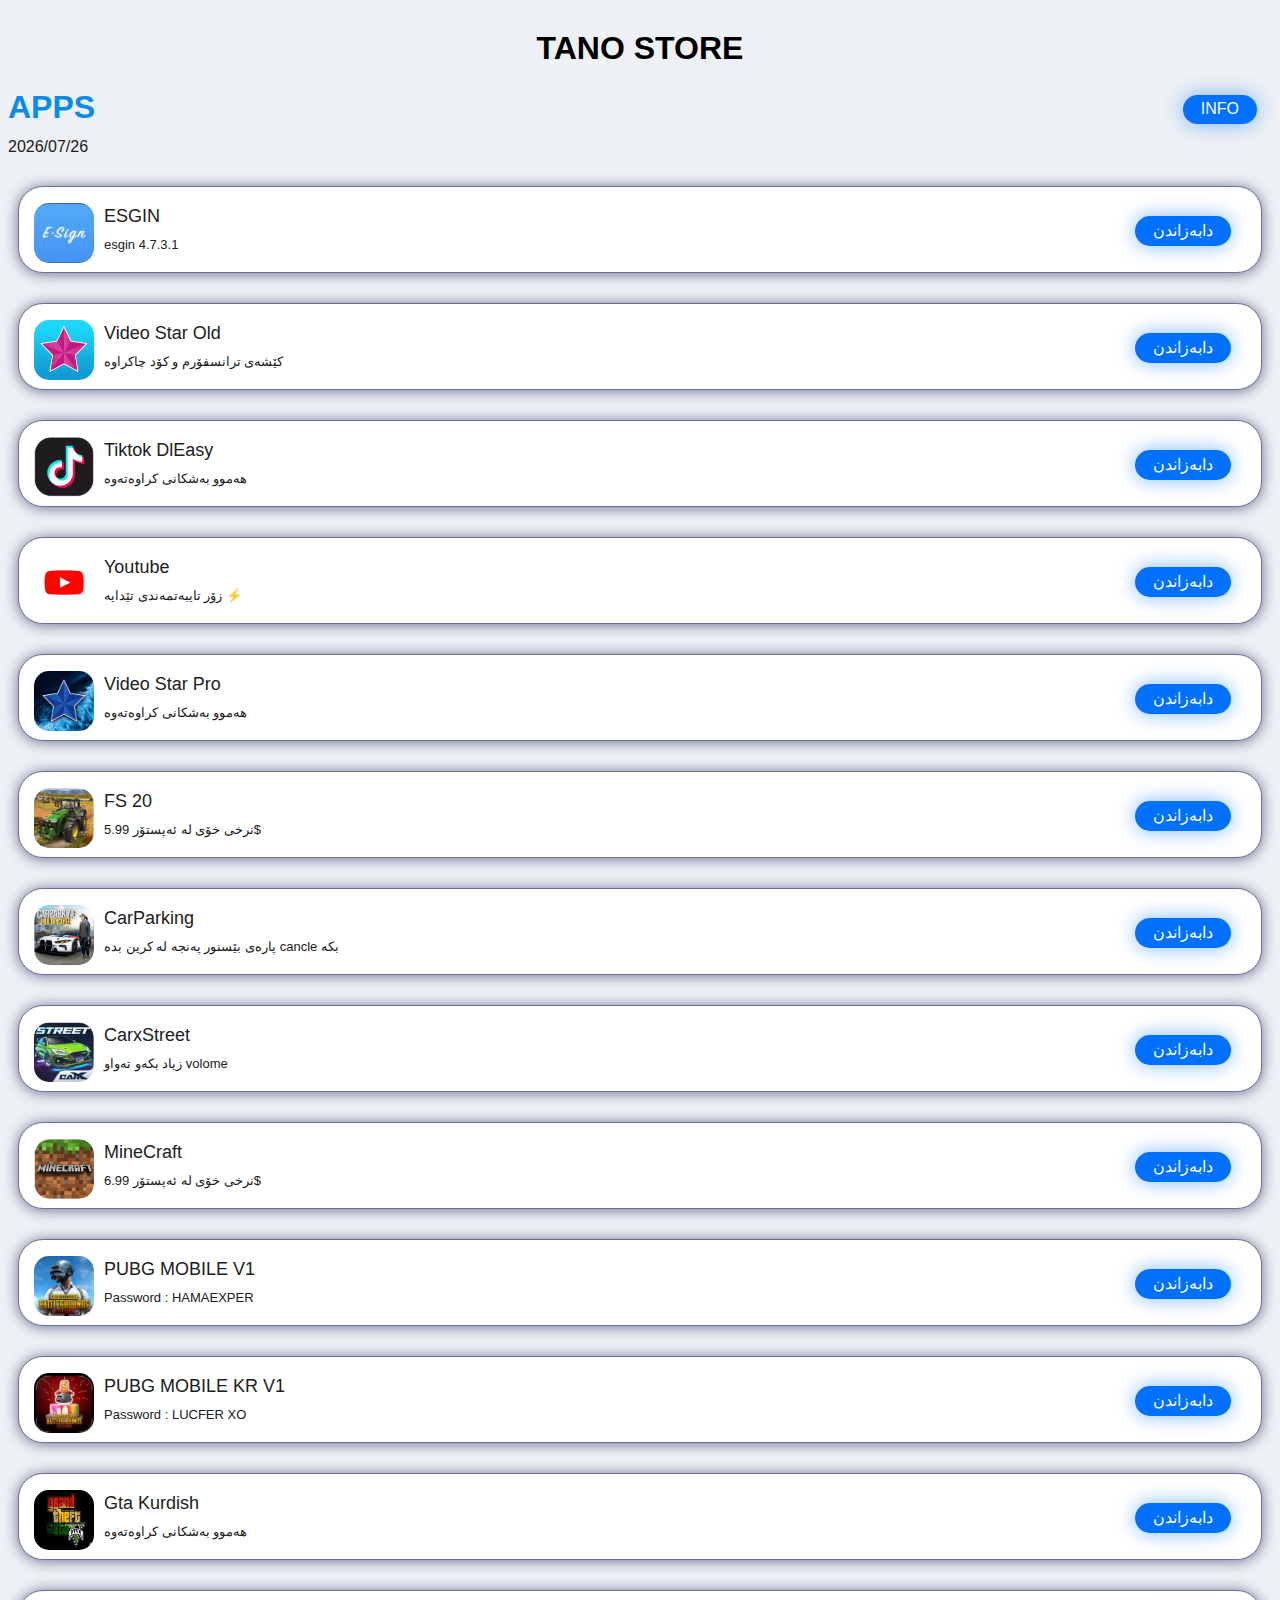
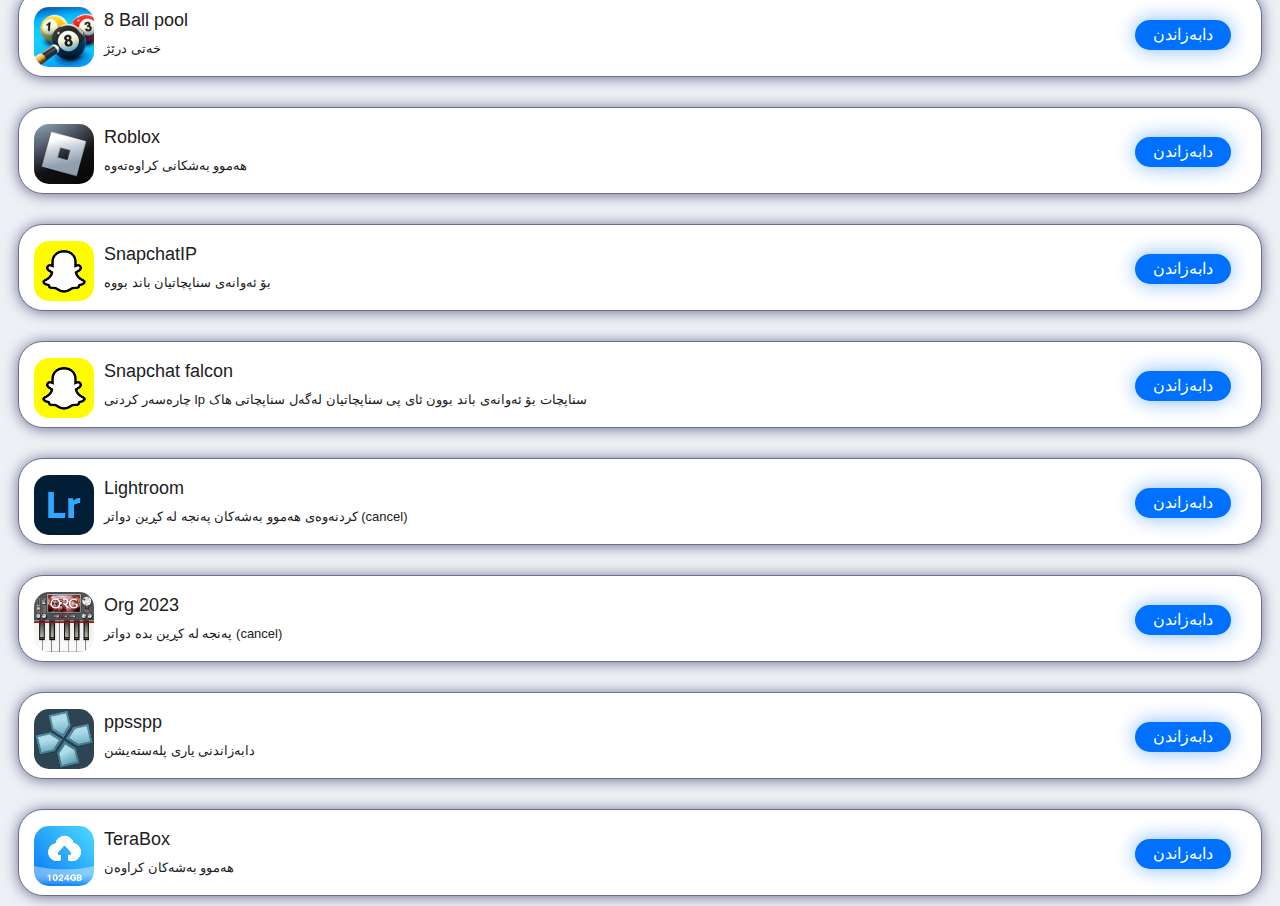
<file: index.html>
<!DOCTYPE html>
<html lang="en">

<head>
    <meta charset="UTF-8">
    <meta http-equiv="X-UA-Compatible" content="IE=edge">
    <meta name="viewport" content="width=device-width, initial-scale=1.0">
    <title>TANO STORE</title>
    <meta name="keywords" content="Apps, Games, Tools, Hacks">
    <meta name="language" content="English">
    <link rel="icon" type="image/png" href="images/icon.png">
    <link rel="stylesheet" href="css/8SUJ9W6NV67e.css">
    <link rel="stylesheet" href="css/DseKFpnJjVtS.css">
    <link rel="stylesheet" href="css/EDCgK87dqvwR.css">
</head>
<h1 class="header">TANO STORE</h1>
<div class="elevation-12 list inset media-list">


                <a class="btn" href="https://belal-store.netlify.app/infoo" >INFO</a>
                              <h1>APPS</h1>  










                           <script>
                                    var today = new Date();
                                    var dd = String(today.getDate()).padStart(2, '0');
                                    var mm = String(today.getMonth() + 1).padStart(2, '0'); //January is 0!
                                    var yyyy = today.getFullYear();

                                    today = yyyy + '/' + mm + '/' + dd;
                                    document.write(today);
                                </script>




<body class="noselect">




<div class="post-card">
  <div class="post">
    <span style="margin-top: 2px;">
      <img class="img" src="images/esgin.png">
    </span> 
    <a class="btn" href="itms-services://?action=download-manifest&url=https://ios-hack.netlify.app/plist/esign.plist">دابەزاندن</a>
    <div>
      <p style="font-weight: 500; font-size:large; margin-top: 5px;">ESGIN</p>
    </div>
    <p class="note"> esgin 4.7.3.1 
    </p>
  </div>
</div>





<div class="post-card">
  <div class="post">
    <span style="margin-top: 2px;">
      <img class="img" src="images/videostarold.png">
    </span>
    <a class="btn" href="itms-services://?action=download-manifest&url=https://hamaexpert.netlify.app//plist/videostarold.plist">دابەزاندن</a>
    <div>
      <p style="font-weight: 500; font-size:large; margin-top: 5px;">Video Star Old</p>
    </div>
    <p class="note">کێشەی ترانسفۆرم و کۆد چاکراوە
    </p>
  </div>
</div>



<div class="post-card">
  <div class="post">
    <span style="margin-top: 2px;">
      <img class="img" src="images/tiktok.png">
    </span>
    <a class="btn" href="itms-services://?action=download-manifest&url=https://ios-hack.netlify.app/plist/tiktokdls.plist">دابەزاندن</a>
    <div>
      <p style="font-weight: 500; font-size:large; margin-top: 5px;">Tiktok DlEasy</p>
    </div>
    <p class="note">هەموو بەشکانی کراوەتەوە
    </p>
  </div>
</div>



<div class="post-card">
  <div class="post">
    <span style="margin-top: 2px;">
      <img class="img" src="images/Youtube.png">
    </span>
    <a class="btn" href="itms-services://?action=download-manifest&url=https://ios-hack.netlify.app/plist/youtube.plist">دابەزاندن</a>
    <div>
      <p style="font-weight: 500; font-size:large; margin-top: 5px;">Youtube </p>
    </div>
    <p class="note"> زۆر تایبەتمەندی تێدایە ⚡️ 
    </p>
  </div>
</div>



<div class="post-card">
  <div class="post">
    <span style="margin-top: 2px;">
      <img class="img" src="images/videostarpro.png">
    </span>
    <a class="btn" href="itms-services://?action=download-manifest&url=https://hamaexpert.netlify.app//plist/videostarpro.plist">دابەزاندن</a>
    <div>
      <p style="font-weight: 500; font-size:large; margin-top: 5px;">Video Star Pro</p>
    </div>
    <p class="note">هەموو بەشکانی کراوەتەوە
    </p>
  </div>
</div>




<div class="post-card">
  <div class="post">
    <span style="margin-top: 2px;">
      <img class="img" src="images/fs20.png">
    </span>
    <a class="btn" href="itms-services://?action=download-manifest&url=https://hamaexpert.netlify.app//plist/carparking.plist">دابەزاندن</a>
    <div>
      <p style="font-weight: 500; font-size:large; margin-top: 5px;">FS 20</p>
    </div>
    <p class="note"> نرخی خۆی لە ئەپستۆر 5.99$  
    </p>
  </div>
</div>




<div class="post-card">
  <div class="post">
    <span style="margin-top: 2px;">
      <img class="img" src="images/carparking.png">
    </span>
    <a class="btn" href="itms-services://?action=download-manifest&url=https://hamaexpert.netlify.app//plist/carparking.plist">دابەزاندن</a>
    <div>
      <p style="font-weight: 500; font-size:large; margin-top: 5px;">CarParking</p>
    </div>
    <p class="note"> پارەی بێسنور پەنجە لە کرین بدە cancle بکە  
    </p>
  </div>
</div>


<div class="post-card">
  <div class="post">
    <span style="margin-top: 2px;">
      <img class="img" src="images/carxstreet.png">
    </span>
    <a class="btn" href="itms-services://?action=download-manifest&url=https://hamaexpert.netlify.app//plist/carx.plist">دابەزاندن</a>
    <div>
      <p style="font-weight: 500; font-size:large; margin-top: 5px;">CarxStreet</p>
    </div>
    <p class="note">    زیاد بکەو تەواو  volome
    </p>
  </div>
</div>




<div class="post-card">
  <div class="post">
    <span style="margin-top: 2px;">
      <img class="img" src="images/mine.png">
    </span>
    <a class="btn" href="itms-services://?action=download-manifest&url=https://hamaexpert.netlify.app//plist/mine.plist">دابەزاندن</a>
    <div>
      <p style="font-weight: 500; font-size:large; margin-top: 5px;">MineCraft</p>
    </div>
    <p class="note">  نرخی خۆی لە ئەپستۆر 6.99$   
    </p>
  </div>
</div>





<div class="post-card">
  <div class="post">
    <span style="margin-top: 2px;">
      <img class="img" src="images/pubgm.png">
    </span>
    <a class="btn" href="itms-services://?action=download-manifest&url=https://hamaexpert.netlify.app//plist/pubgm.plist">دابەزاندن</a>
    <div>
      <p style="font-weight: 500; font-size:large; margin-top: 5px;">PUBG MOBILE V1 </p>
    </div>
    <p class="note">Password : HAMAEXPER
    </p>
  </div>
</div>


<div class="post-card">
  <div class="post">
    <span style="margin-top: 2px;">
      <img class="img" src="images/pubgkr.png">
    </span> 
    <a class="btn" href="itms-services://?action=download-manifest&url=https://hamaexpert.netlify.app//plist/pubgkr.plist">دابەزاندن</a>
    <div>
      <p style="font-weight: 500; font-size:large; margin-top: 5px;">PUBG MOBILE KR V1</p>
    </div>
    <p class="note"> Password : LUCFER XO
    </p>
  </div>
</div>




<div class="post-card">
  <div class="post">
    <span style="margin-top: 2px;">
      <img class="img" src="images/gtakurdish.png">
    </span>
    <a class="btn" href="itms-services://?action=download-manifest&url=https://hamaexpert.netlify.app//plist/gta.plist">دابەزاندن</a>
    <div>
      <p style="font-weight: 500; font-size:large; margin-top: 5px;">Gta Kurdish</p>
    </div>
    <p class="note">هەموو بەشکانی کراوەتەوە
    </p>
  </div>
</div>


<div class="post-card">
  <div class="post">
    <span style="margin-top: 2px;">
      <img class="img" src="images/8ballpool.png">
    </span> 
    <a class="btn" href="https://install.appcenter.ms/users/abdgodfotot-gmail.com/apps/8-ball-pool-xo/distribution_groups/8%20ball%20pool">دابەزاندن</a>
    <div>
      <p style="font-weight: 500; font-size:large; margin-top: 5px;">8 Ball pool</p>
    </div>
    <p class="note"> خەتی درێژ
    </p>
  </div>
</div>



<div class="post-card">
  <div class="post">
    <span style="margin-top: 2px;">
      <img class="img" src="images/Roblox.png">
    </span>
    <a class="btn" href="itms-services://?action=download-manifest&url=https://hamaexpert.netlify.app//plist/gta.plist">دابەزاندن</a>
    <div>
      <p style="font-weight: 500; font-size:large; margin-top: 5px;">Roblox</p>
    </div>
    <p class="note">هەموو بەشکانی کراوەتەوە
    </p>
  </div>
</div>









<div class="post-card">
  <div class="post">
    <span style="margin-top: 2px;">
      <img class="img" src="images/snapchat.png">
    </span>
    <a class="btn" href="itms-services://?action=download-manifest&url=https://hamaexpert.netlify.app/plist/snapchat.plist">دابەزاندن</a>
    <div>
      <p style="font-weight: 500; font-size:large; margin-top: 5px;">SnapchatIP</p>
    </div>
    <p class="note"> بۆ ئەوانەی سناپچاتیان باند بووە
    </p>
  </div>
</div>


<div class="post-card">
  <div class="post">
    <span style="margin-top: 2px;">
      <img class="img" src="images/snapchat.png">
    </span>
    <a class="btn" href="itms-services://?action=download-manifest&url=https://hamaexpert.netlify.app//plist/snapchatmaybe.plist">دابەزاندن</a>
    <div>
      <p style="font-weight: 500; font-size:large; margin-top: 5px;">Snapchat falcon</p>
    </div>
    <p class="note"> چارەسەر کردنی Ip سناپچات بۆ ئەوانەی باند بوون ئای پی سناپچاتیان لەگەل سناپچاتی هاک 
    </p>
  </div>
</div>


<div class="post-card">
  <div class="post">
    <span style="margin-top: 2px;">
      <img class="img" src="images/lightroom.png">
    </span>
    <a class="btn" href="itms-services://?action=download-manifest&url=https://hamaexpert.netlify.app//plist/lightroom.plist">دابەزاندن</a>
    <div>
      <p style="font-weight: 500; font-size:large; margin-top: 5px;">Lightroom</p>
    </div>
    <p class="note"> کردنەوەی هەموو بەشەکان پەنجە لە کڕین دواتر (cancel)
    </p>
  </div>
</div>



<div class="post-card">
  <div class="post">
    <span style="margin-top: 2px;">
      <img class="img" src="images/org2023.png">
    </span>
    <a class="btn" href="itms-services://?action=download-manifest&url=https://hamaexpert.netlify.app//plist/org2023.plist">دابەزاندن</a>
    <div>
      <p style="font-weight: 500; font-size:large; margin-top: 5px;">Org 2023</p>
    </div>
    <p class="note"> پەنجە لە کڕین بدە دواتر (cancel)
    </p>
  </div>
</div>






<div class="post-card">
  <div class="post">
    <span style="margin-top: 2px;">
      <img class="img" src="images/ppsspp.png">
    </span> 
    <a class="btn" href="itms-services://?action=download-manifest&url=https://hamaexpert.netlify.app//plist/ppsspp.plist">دابەزاندن</a>
    <div>
      <p style="font-weight: 500; font-size:large; margin-top: 5px;">ppsspp</p>
    </div>
    <p class="note">دابەزاندنی یاری پلەستەیشن 
    </p>
  </div>
</div>



<div class="post-card">
  <div class="post">
    <span style="margin-top: 2px;">
      <img class="img" src="images/TeraBox.png">
    </span> 
    <a class="btn" href="itms-services://?action=download-manifest&url=https://hamaexpert.netlify.app//plist/tera.plistp">دابەزاندن</a>
    <div>
      <p style="font-weight: 500; font-size:large; margin-top: 5px;">TeraBox</p>
    </div>
    <p class="note">هەموو بەشەکان کراوەن
    </p>
  </div>
</div>
</file>
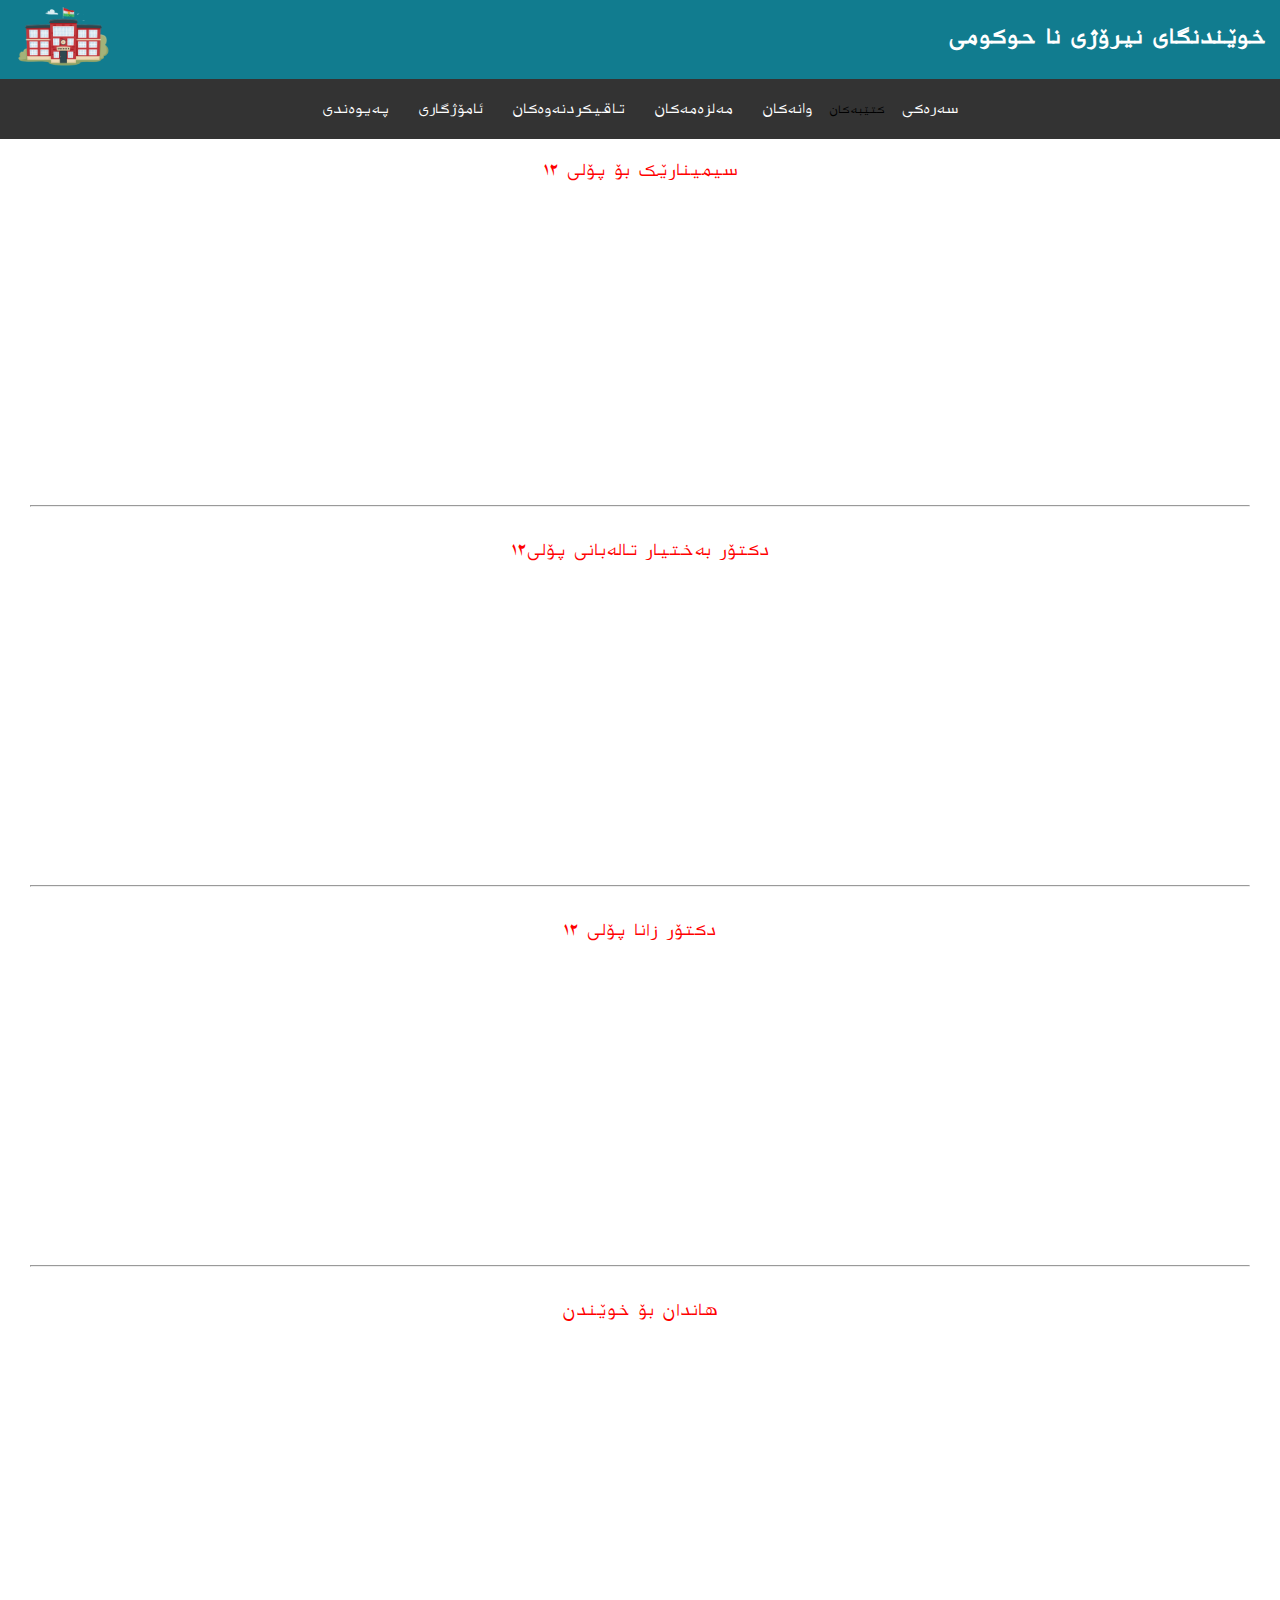
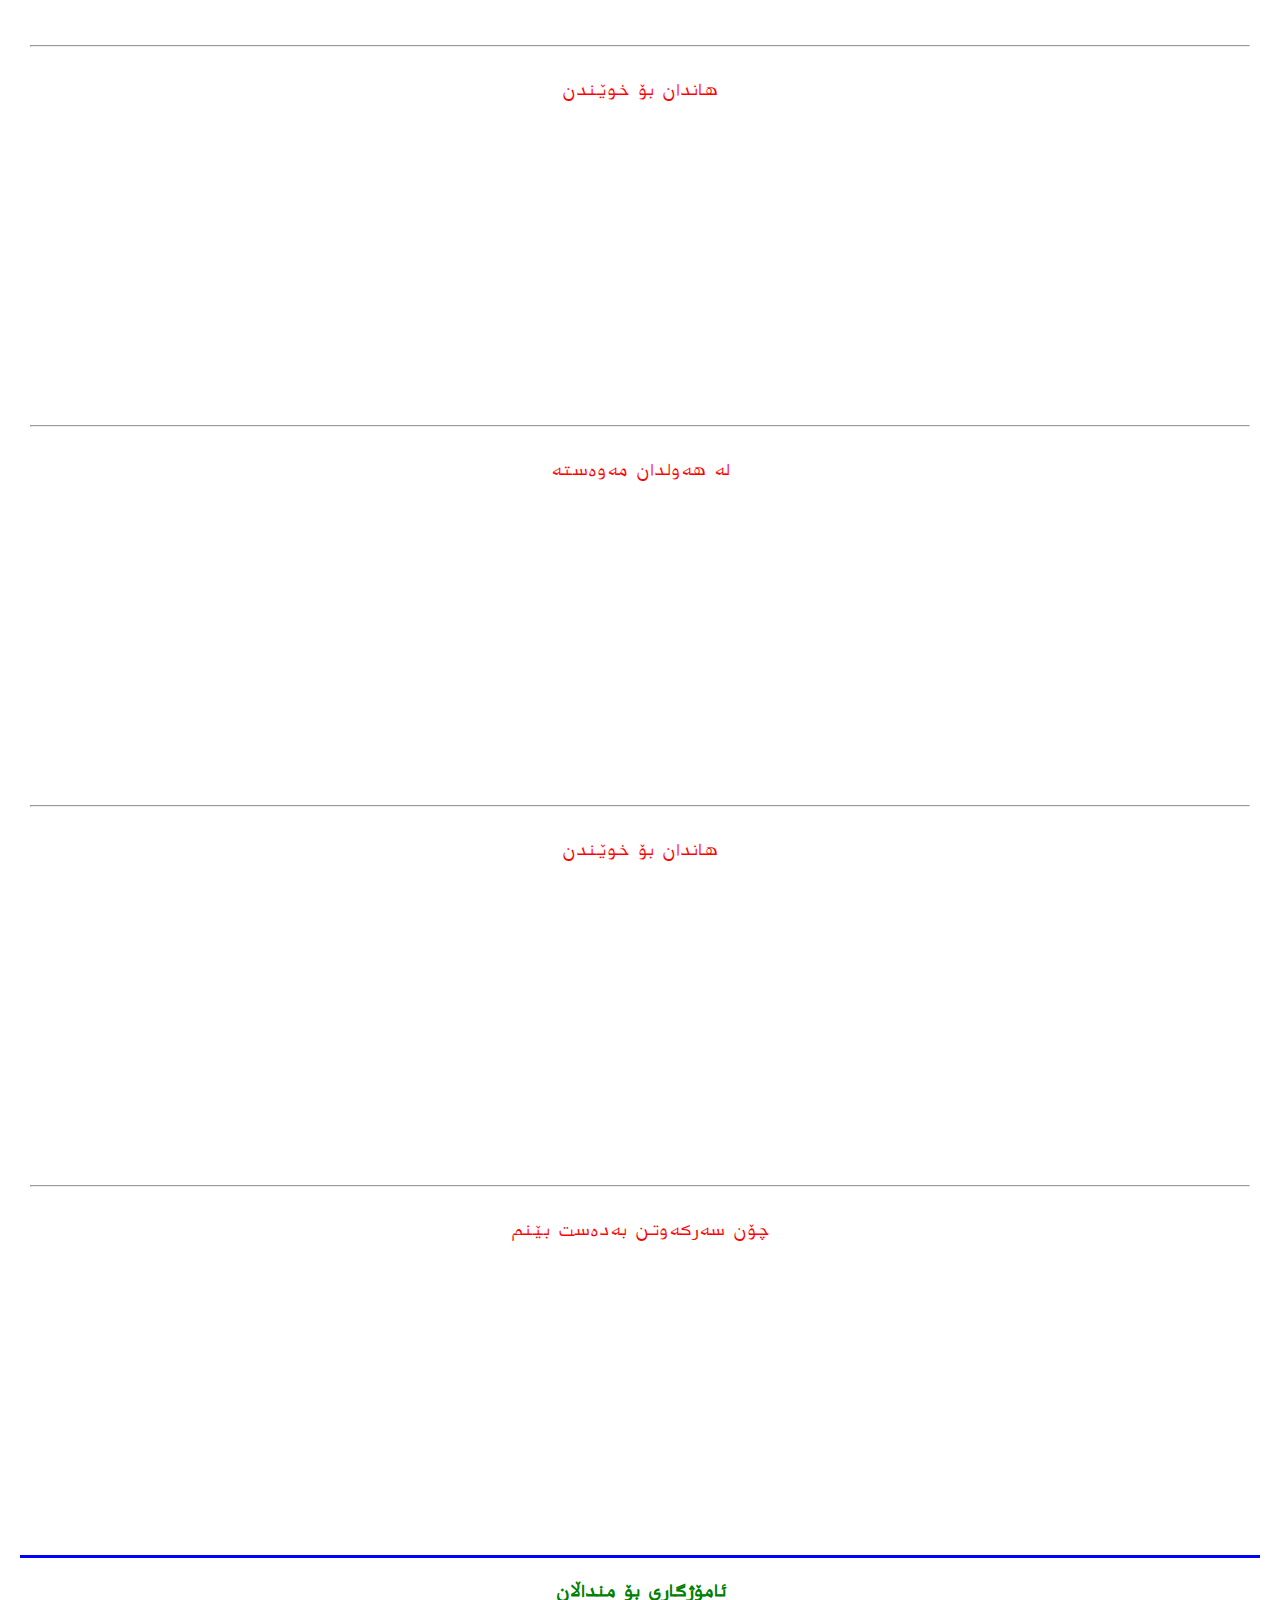
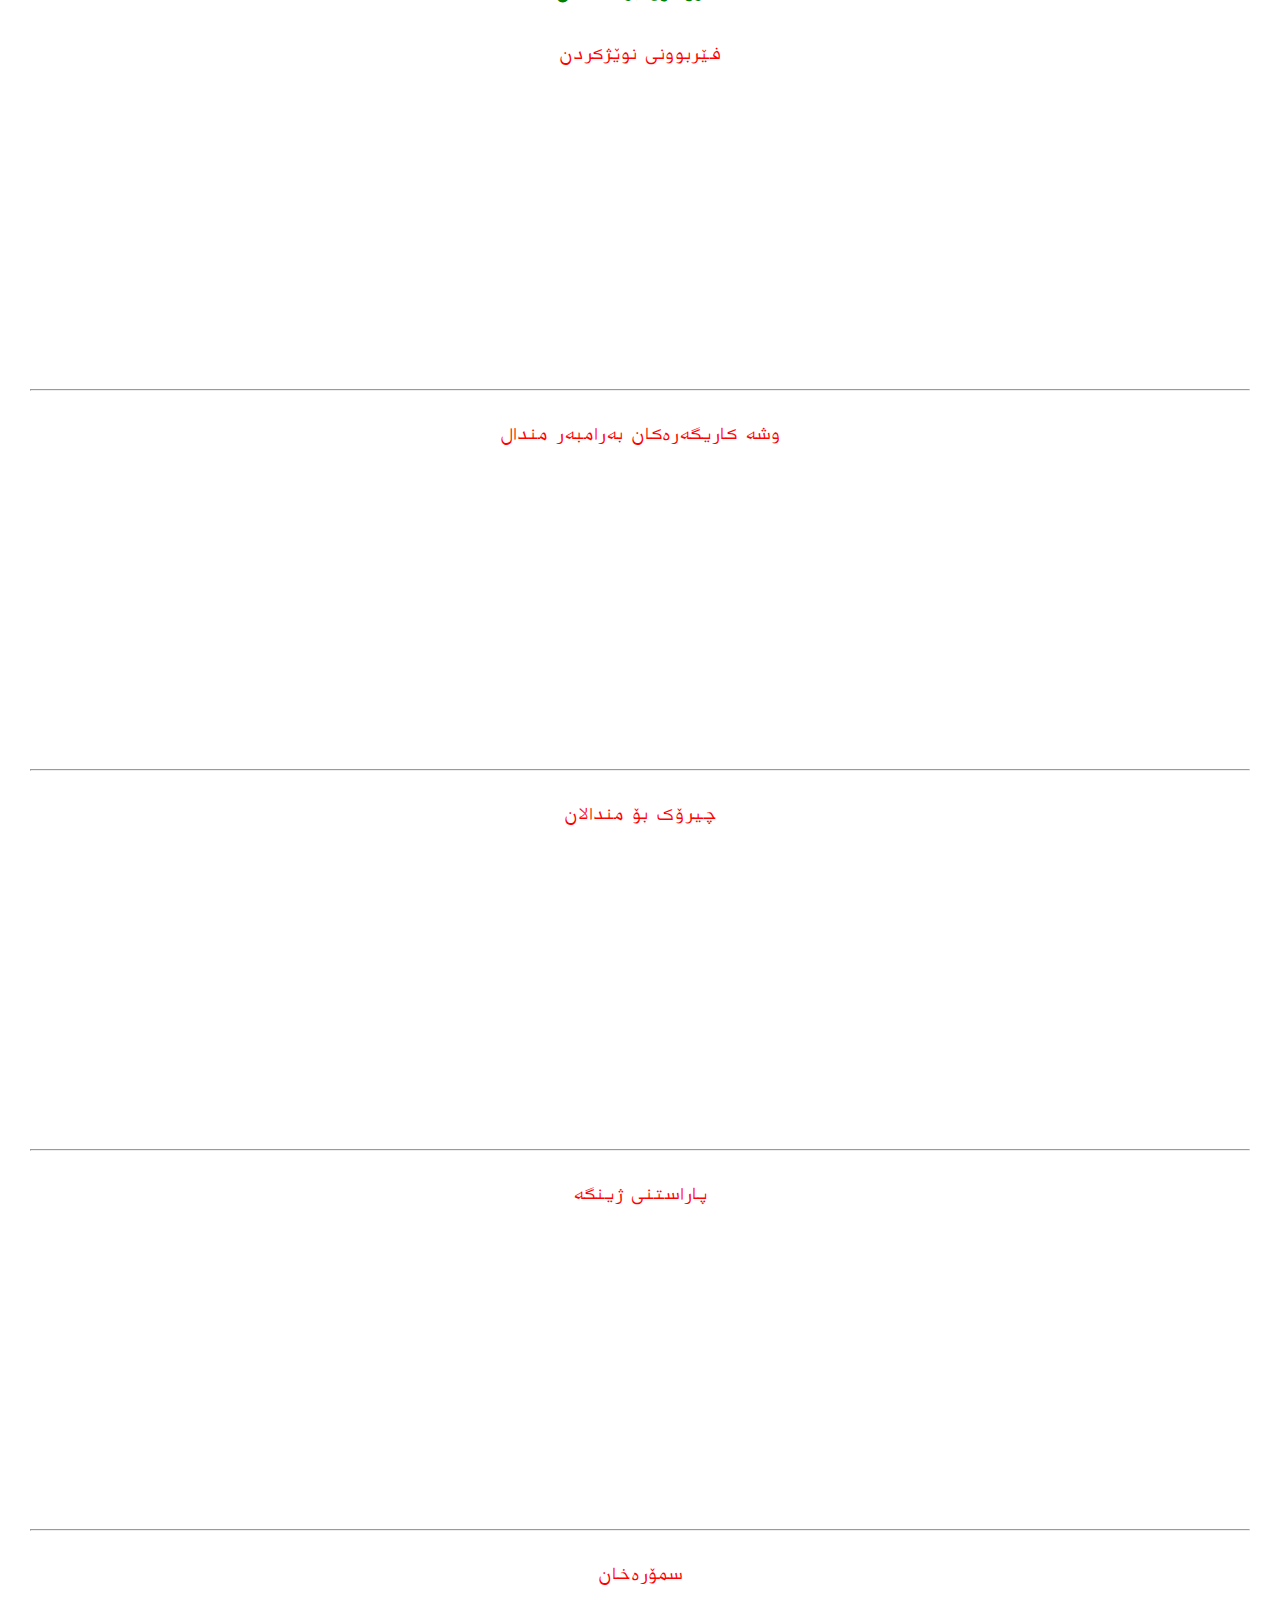
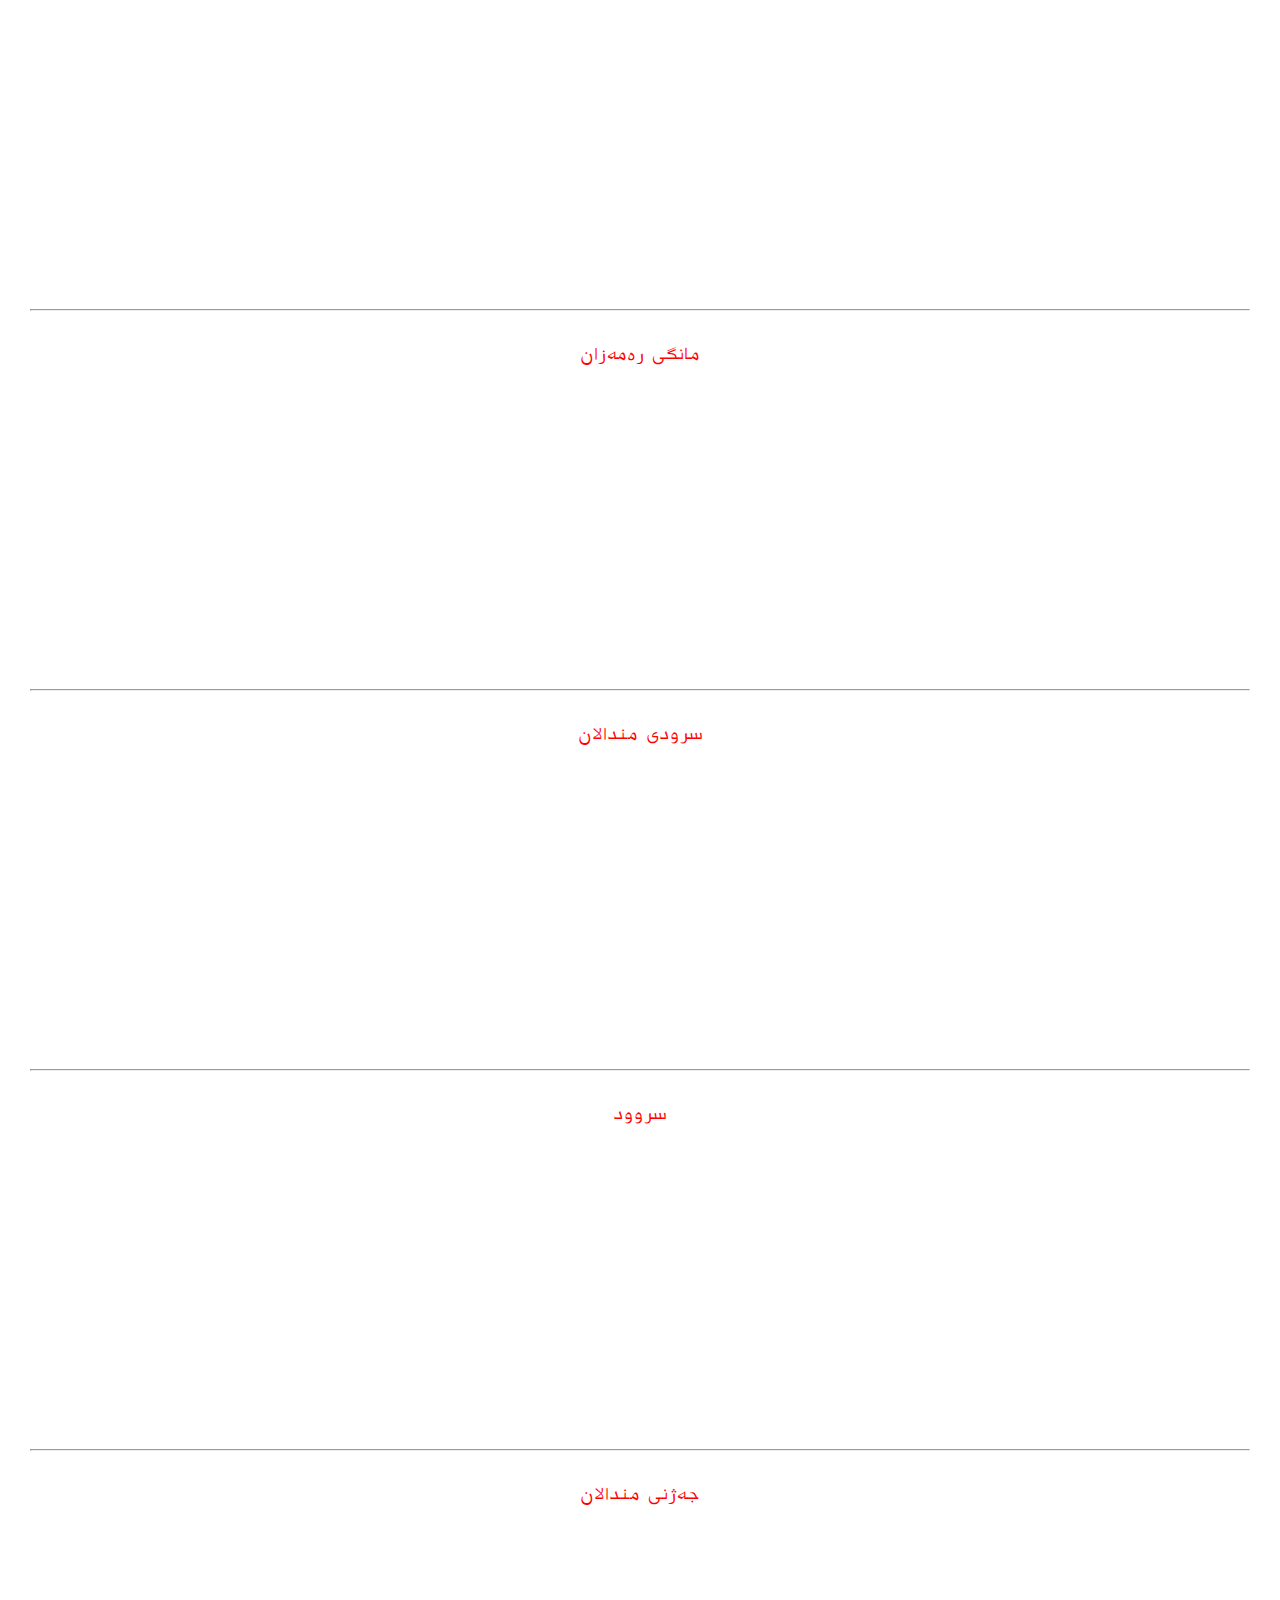
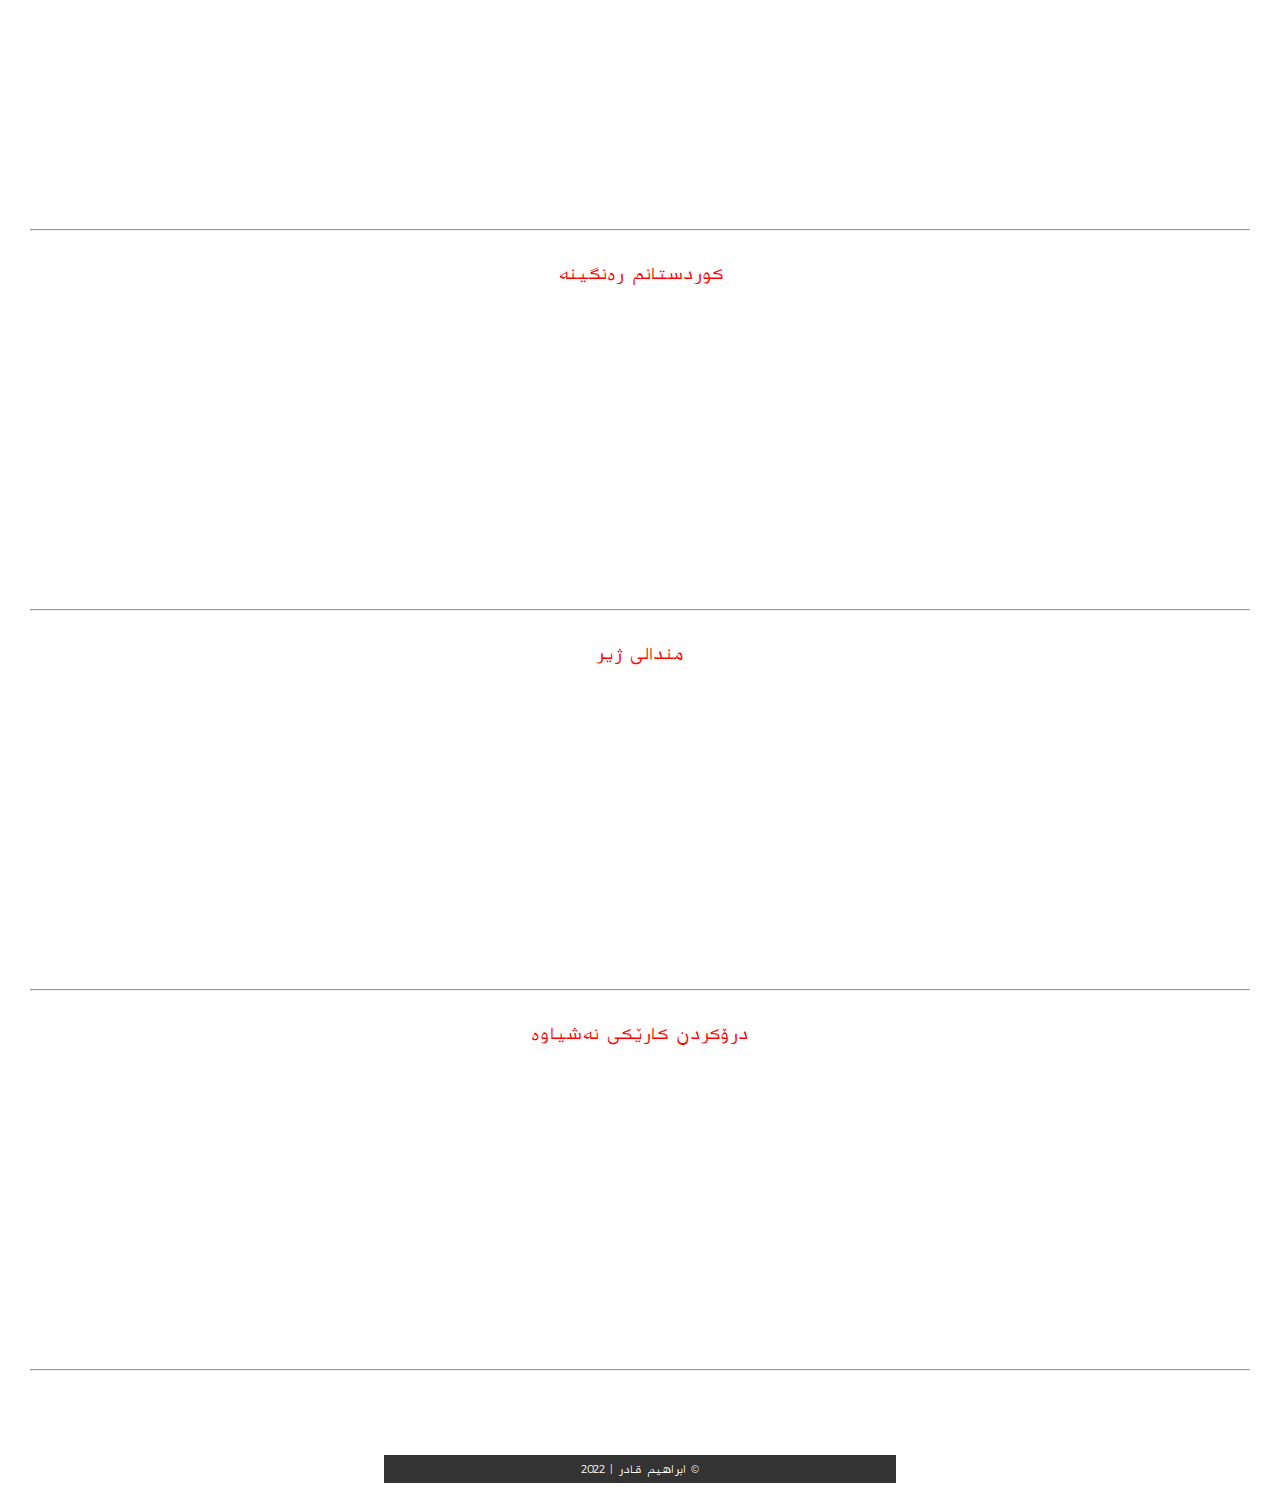
<file: home-main١/amozhgary.html>
<!DOCTYPE html>
<html lang="en" >
<head>
  <meta charset="UTF-8">
      <meta name="viewport" content="width=device-width, initial-scale=1, shrink-to-fit=no">
  <title>خوێندنگا</title>
  <link rel="stylesheet" href="./style.css">

</head>
<body>
 
<header>
<a href="https://www.xwendenga.tk">
		<img src="ibo.png" alt="ibo">
		<h1>خوێندنگای نیرۆژی نا حوکومی</h1>
		</a>	
</header>
    <nav>
   <a href="https://www.xwendenga.tk">سەرەکی</a>  
 
 کتێبەکان</a> 
        <a href="wana.html">وانەکان</a> 
        <a href="malzamakan.html">مەلزەمەکان</a>
        <a href="exam.html">تاقیکردنەوەکان</a>
        <a href="amozhgary.html">ئامۆژگاری</a>
	 <a href=" https://forms.gle/w4mpQ6VxMCtbjW898">پەیوەندی</a> 	
         
    </nav> 
	  <br>
	<center>
	<font size="5" color="red" > سیمینارێک بۆ پۆلی ١٢</font>
	<br><br><br>
<iframe width="350" height="250" src="https://www.youtube.com/embed/DvXXCjKxkyM"  frameborder="0" 
allow="accelerometer; autoplay; clipboard-write; encrypted-media; gyroscope; picture-in-picture" allowfullscreen></iframe>
  <hr style="margin:30px">
	<font size="5" color="red" >دکتۆر بەختیار تالەبانی پۆلی١٢ </font>
	<br><br><br>
<iframe width="350" height="250" src="https://www.youtube.com/embed/z_gy84THXIk"  frameborder="0" 
allow="accelerometer; autoplay; clipboard-write; encrypted-media; gyroscope; picture-in-picture" allowfullscreen></iframe>
  <hr style="margin:30px">
	<font size="5" color="red" > دکتۆر زانا پۆلی ١٢</font>
	<br><br><br>
<iframe width="350" height="250" src="https://www.youtube.com/embed/TQ3eQZVHsHw"  frameborder="0" 
allow="accelerometer; autoplay; clipboard-write; encrypted-media; gyroscope; picture-in-picture" allowfullscreen></iframe>
  <hr style="margin:30px">
	<font size="5" color="red" > هاندان بۆ خوێندن</font>
	<br><br><br>
<iframe width="350" height="250" src="https://www.youtube.com/embed/aI2XMA4GqPM"  frameborder="0" 
allow="accelerometer; autoplay; clipboard-write; encrypted-media; gyroscope; picture-in-picture" allowfullscreen></iframe>
  <hr style="margin:30px">
  	<font size="5" color="red" >هاندان بۆ خوێندن </font>
	<br><br><br>
<iframe width="350" height="250" src="https://www.youtube.com/embed/fubWAY3NZqY"  frameborder="0" 
allow="accelerometer; autoplay; clipboard-write; encrypted-media; gyroscope; picture-in-picture" allowfullscreen></iframe>
  <hr style="margin:30px">
  	<font size="5" color="red" >لە هەولدان مەوەستە </font>
	<br><br><br>
<iframe width="350" height="250" src="https://www.youtube.com/embed/lQ7IBoi5Hek"  frameborder="0" 
allow="accelerometer; autoplay; clipboard-write; encrypted-media; gyroscope; picture-in-picture" allowfullscreen></iframe>
  <hr style="margin:30px">
  	<font size="5" color="red" > هاندان بۆ خوێندن</font>
	<br><br><br>
<iframe width="350" height="250" src="https://www.youtube.com/embed/vJnwIFjpwaY"  frameborder="0" 
allow="accelerometer; autoplay; clipboard-write; encrypted-media; gyroscope; picture-in-picture" allowfullscreen></iframe>
  <hr style="margin:30px">
  	<font size="5" color="red" > چۆن سەرکەوتن بەدەست بێنم</font>
	<br><br><br>
<iframe width="350" height="250" src="https://www.youtube.com/embed/KNRXxLntxSk"  frameborder="0" 
allow="accelerometer; autoplay; clipboard-write; encrypted-media; gyroscope; picture-in-picture" allowfullscreen></iframe>
  <hr style="margin:20px" size="3" color="blue">
 <font size="5" color="green" ><b> ئامۆژگاری بۆ منداڵان</b></font>
 <br>
 <br>
 <br>
   	<font size="5" color="red" > فێربوونی نوێژکردن </font>
	<br><br><br>
<iframe width="350" height="250" src="https://www.youtube.com/embed/4cVhVfohDtQ"  frameborder="0" 
allow="accelerometer; autoplay; clipboard-write; encrypted-media; gyroscope; picture-in-picture" allowfullscreen></iframe>
  <hr style="margin:30px">
 
    	<font size="5" color="red" > وشە کاریگەرەکان بەرامبەر مندال</font>
	<br><br><br>
<iframe width="350" height="250" src="https://www.youtube.com/embed/xoffkxBhFJc"  frameborder="0" 
allow="accelerometer; autoplay; clipboard-write; encrypted-media; gyroscope; picture-in-picture" allowfullscreen></iframe>
  <hr style="margin:30px">
 
    	<font size="5" color="red" > چیرۆک بۆ مندالان</font>
	<br><br><br>
<iframe width="350" height="250" src="https://www.youtube.com/embed/51NN5l4Gr8A"  frameborder="0" 
allow="accelerometer; autoplay; clipboard-write; encrypted-media; gyroscope; picture-in-picture" allowfullscreen></iframe>
  <hr style="margin:30px">
 
    	<font size="5" color="red" > پاراستنی ژینگە</font>
	<br><br><br>
<iframe width="350" height="250" src="https://www.youtube.com/embed/PEdiqOCpVok"  frameborder="0" 
allow="accelerometer; autoplay; clipboard-write; encrypted-media; gyroscope; picture-in-picture" allowfullscreen></iframe>
  <hr style="margin:30px">
 
    	<font size="5" color="red" > سمۆرەخان</font>
	<br><br><br>
<iframe width="350" height="250" src="https://www.youtube.com/embed/8Vu48J6OH5E"  frameborder="0" 
allow="accelerometer; autoplay; clipboard-write; encrypted-media; gyroscope; picture-in-picture" allowfullscreen></iframe>
  <hr style="margin:30px">
 
    	<font size="5" color="red" > مانگی رەمەزان</font>
	<br><br><br>
<iframe width="350" height="250" src="https://www.youtube.com/embed/M-D2GarwrH4"  frameborder="0" 
allow="accelerometer; autoplay; clipboard-write; encrypted-media; gyroscope; picture-in-picture" allowfullscreen></iframe>
  <hr style="margin:30px">
 
     	<font size="5" color="red" > سرودی مندالان</font>
	<br><br><br>
<iframe width="350" height="250" src="https://www.youtube.com/embed/U-4TjCLAD28"  frameborder="0" 
allow="accelerometer; autoplay; clipboard-write; encrypted-media; gyroscope; picture-in-picture" allowfullscreen></iframe>
  <hr style="margin:30px">
 
     	<font size="5" color="red" > سروود</font>
	<br><br><br>
<iframe width="350" height="250" src="https://www.youtube.com/embed/NUxInXsxFO0"  frameborder="0" 
allow="accelerometer; autoplay; clipboard-write; encrypted-media; gyroscope; picture-in-picture" allowfullscreen></iframe>
  <hr style="margin:30px">
 
     	<font size="5" color="red" > جەژنی مندالان</font>
	<br><br><br>
<iframe width="350" height="250" src="https://www.youtube.com/embed/ZLJ1sQEzoJI"  frameborder="0" 
allow="accelerometer; autoplay; clipboard-write; encrypted-media; gyroscope; picture-in-picture" allowfullscreen></iframe>
  <hr style="margin:30px">
 
     	<font size="5" color="red" > کوردستانم رەنگینە</font>
	<br><br><br>
<iframe width="350" height="250" src="https://www.youtube.com/embed/Dk8Do36PmgY"  frameborder="0" 
allow="accelerometer; autoplay; clipboard-write; encrypted-media; gyroscope; picture-in-picture" allowfullscreen></iframe>
  <hr style="margin:30px">
 
     	<font size="5" color="red" > مندالی ژیر</font>
	<br><br><br>
<iframe width="350" height="250" src="https://www.youtube.com/embed/G78FW5CZNQ4"  frameborder="0" 
allow="accelerometer; autoplay; clipboard-write; encrypted-media; gyroscope; picture-in-picture" allowfullscreen></iframe>
  <hr style="margin:30px">
 
     	<font size="5" color="red" > درۆکردن کارێکی نەشیاوە</font>
	<br><br><br>
<iframe width="350" height="250" src="https://www.youtube.com/embed/e1yDlxUdJ-E"  frameborder="0" 
allow="accelerometer; autoplay; clipboard-write; encrypted-media; gyroscope; picture-in-picture" allowfullscreen></iframe>
  <hr style="margin:30px">
 
  </center>
  <br>
  <br>
  <br>
     <div class="footer">
        <a href="https://www.facebook.com/ibrahimmm55">ابراهیم قادر | 2022 &copy;  </a>
    </div>

  
</body>
</html>
</file>
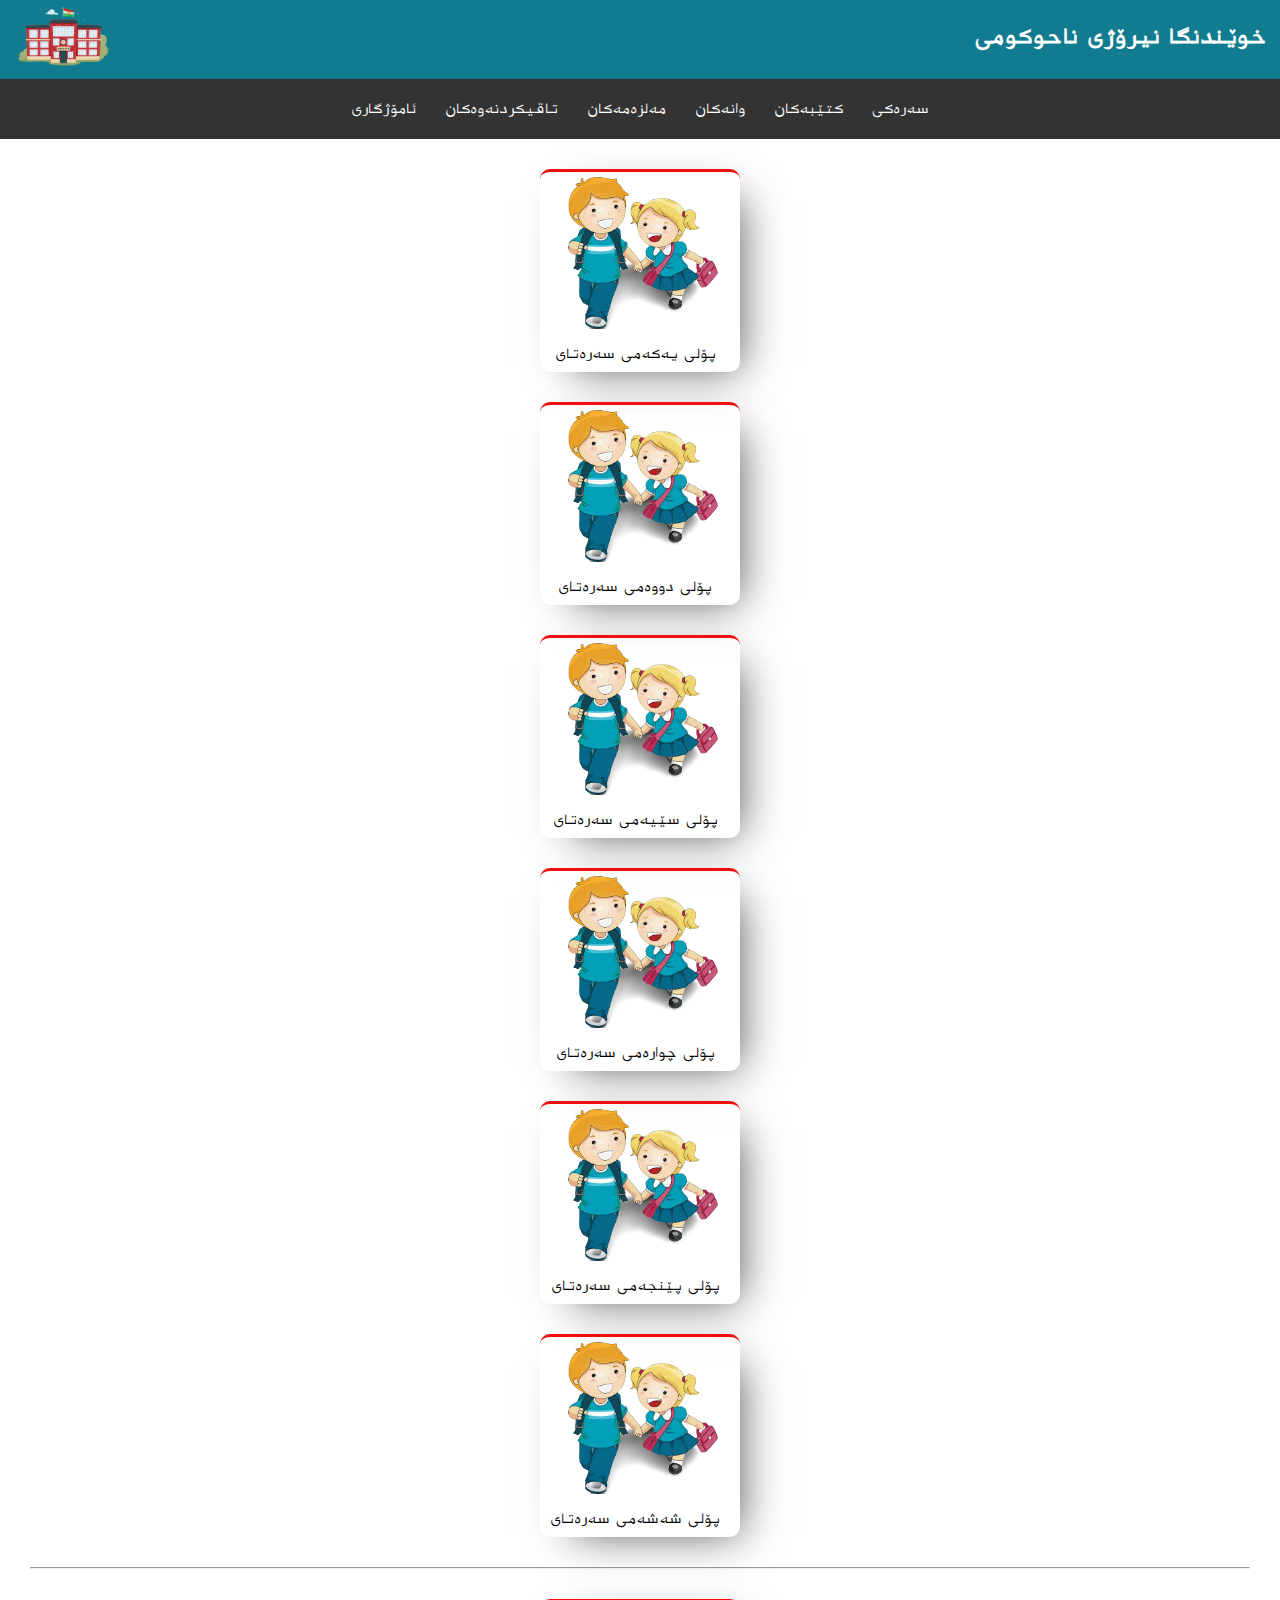
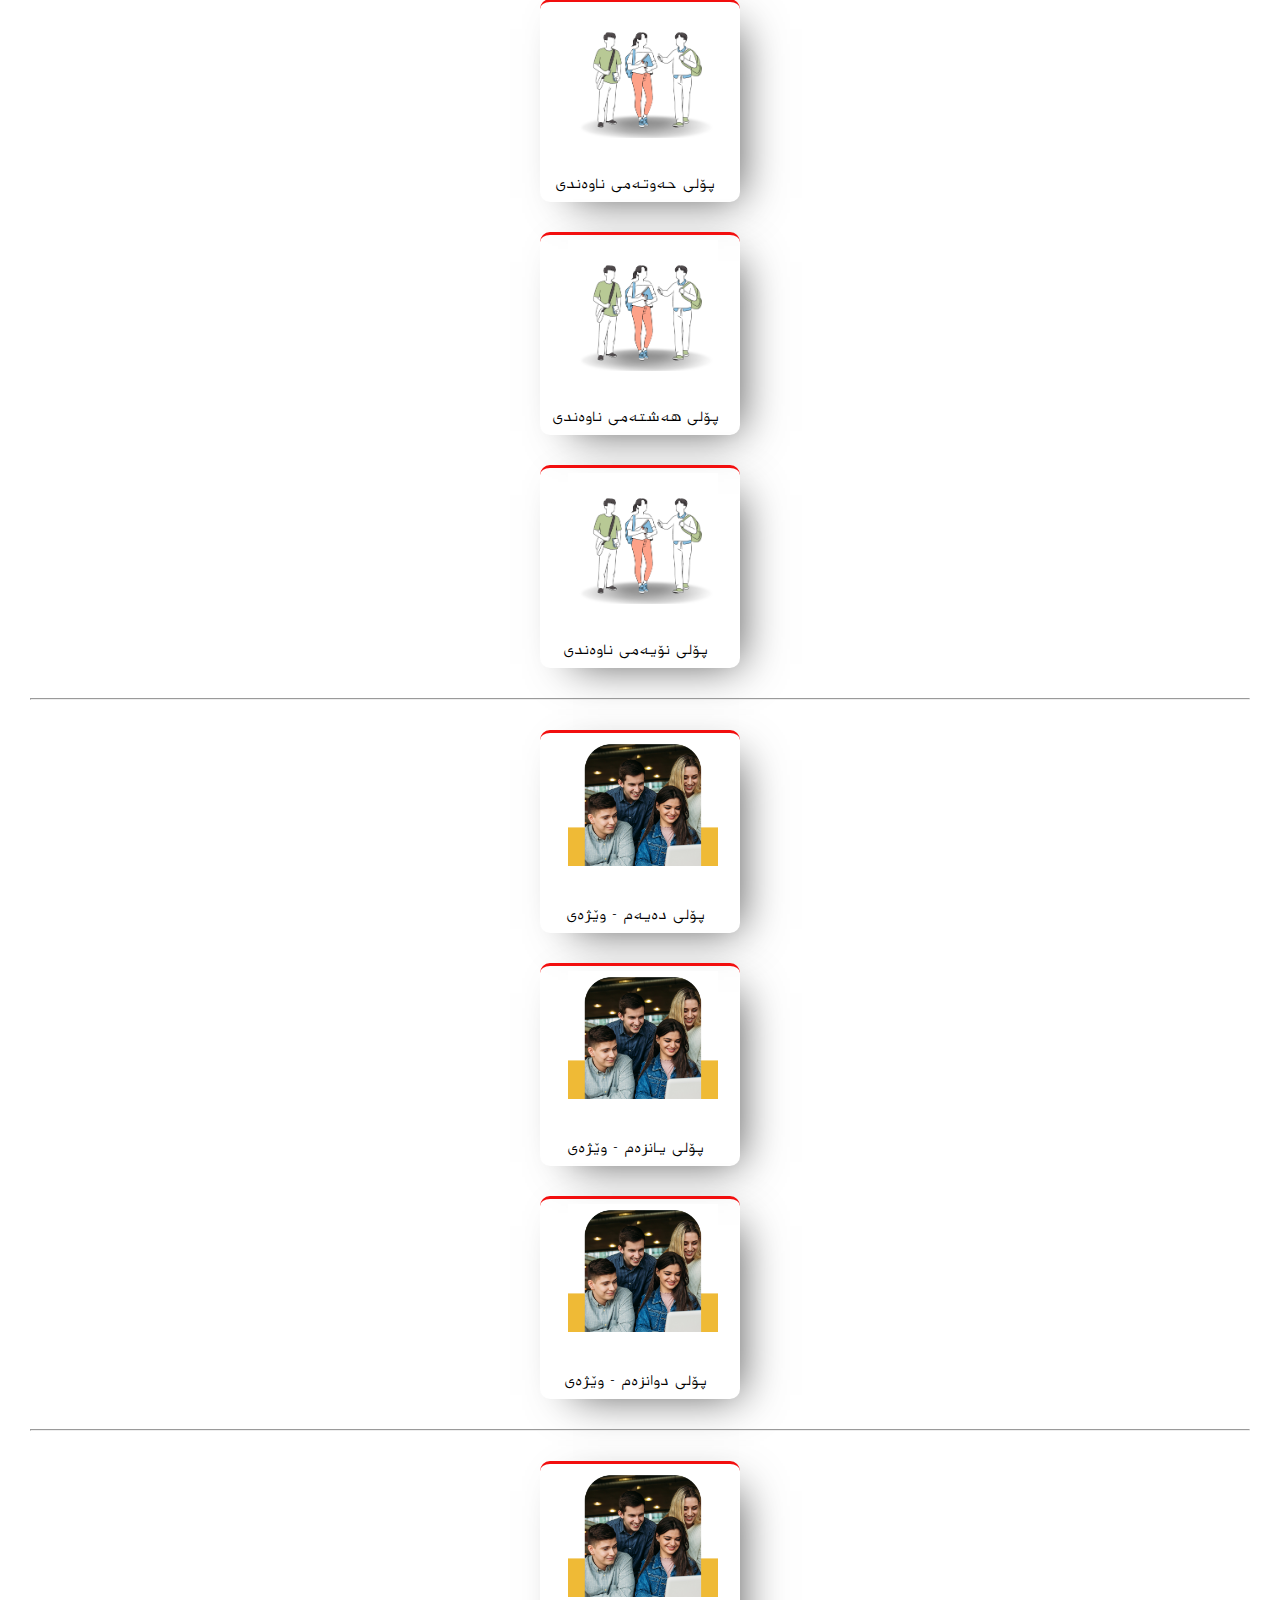
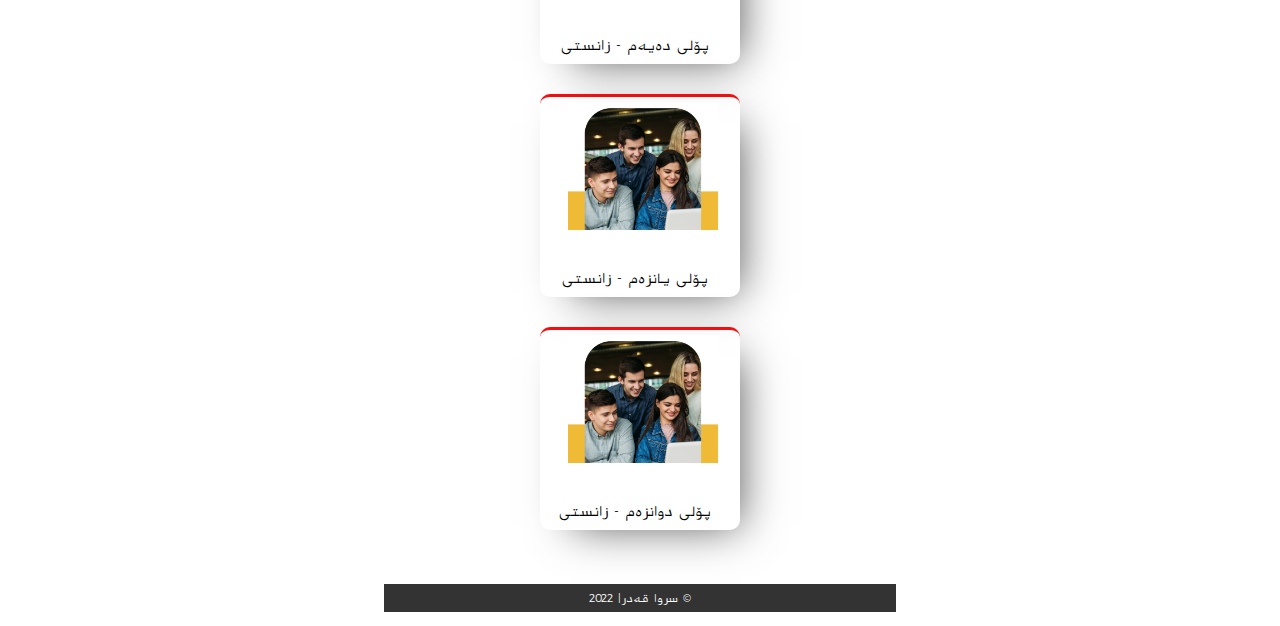
<file: home-main١/badini.html>
<!DOCTYPE html>
<html lang="en" >
<head>
  <meta charset="UTF-8">
      <meta name="viewport" content="width=device-width, initial-scale=1, shrink-to-fit=no">
  <title>خوێندنگا نیرۆژی ناحوکومی</title>
  <link rel="stylesheet" href="./style.css">

</head>
<body>
 
<header>
<a href="https://www.xwendenga.tk">
		<img src="ibo.png" alt="ibo">
		<h1>خوێندنگا نیرۆژی ناحوکومی</h1>
		</a>	
</header>
    <nav>
         <a href="https://www.xwendenga.tk">سەرەکی</a>  
        <a href=".\s-b.html">کتێبەکان</a> 
        <a href=".\wana.html">وانەکان</a> 
        <a href=".\malzamakan.html">مەلزەمەکان</a>
        <a href=".\exam.html">تاقیکردنەوەکان</a>
        <a href=".\amozhgary.html">ئامۆژگاری</a>
	
         
    </nav>
	<center>
 <div class="card">
  <img src="1.png" alt="Avatar" style="width:150px">
  <div class="container">
  <a href="kteb\p1b.html">
    <p>پۆلی یەکەمی سەرەتای</p>  </a>
  </div>
  </div>
   
    <div class="card">
  <img src="1.png" alt="Avatar" style="width:150px">
  <div class="container">
  <a href="kteb\p2b.html">
    <p>پۆلی دووەمی سەرەتای</p>  </a>
  </div>
  </div>
   
    <div class="card">
  <img src="1.png" alt="Avatar" style="width:150px">
  <div class="container">
  <a href="kteb\p3b.html">
    <p>پۆلی سێیەمی سەرەتای</p>  </a>
  </div>
  </div>
   <div class="card">
  <img src="1.png" alt="Avatar" style="width:150px">
  <div class="container">
  <a href="kteb\p4b.html">
    <p>پۆلی چوارەمی سەرەتای</p>  </a>
  </div>
  </div>
  <div class="card">
  <img src="1.png" alt="Avatar" style="width:150px">
  <div class="container">
  <a href="kteb\p5b.html">
    <p>پۆلی پێنجەمی سەرەتای</p>  </a>
  </div>
  </div>
  <div class="card">
  <img src="1.png" alt="Avatar" style="width:150px">
  <div class="container">
  <a href="kteb\p6b.html">
    <p>پۆلی شەشەمی سەرەتای</p>  </a>
  </div>
  </div>
   <hr style="margin:30px ">
  <div class="card">
  <img src="2.png" alt="Avatar" style="width:150px">
  <div class="container">
  <a href="kteb\p7b.html">
    <p>پۆلی حەوتەمی ناوەندی</p>  </a>
  </div>
  </div>
  <div class="card">
  <img src="2.png" alt="Avatar" style="width:150px">
  <div class="container">
  <a href="kteb\p8b.html">
    <p>پۆلی هەشتەمی ناوەندی</p>  </a>
  </div>
  </div>
  <div class="card">
  <img src="2.png" alt="Avatar" style="width:150px">
  <div class="container">
  <a href="kteb\p9b.html">
    <p>پۆلی نۆیەمی ناوەندی</p>  </a>
  </div>
  </div>
   <hr style="margin:30px ">
  <div class="card">
  <img src="3.png" alt="Avatar" style="width:150px">
  <div class="container">
  <a href="kteb\pa10b.html">
    <p>پۆلی دەیەم - وێژەی</p>  </a>
  </div>
  </div>
  <div class="card">
  <img src="3.png" alt="Avatar" style="width:150px">
  <div class="container">
  <a href="kteb\pa11b.html">
    <p>پۆلی یانزەم - وێژەی</p>  </a>
  </div>
  </div>
  <div class="card">
  <img src="3.png" alt="Avatar" style="width:150px">
  <div class="container">
  <a href="kteb\pa12b.html">
    <p>پۆلی دوانزەم - وێژەی</p>  </a>
  </div>
  </div>
   <hr style="margin:30px ">
 <div class="card">
  <img src="3.png" alt="Avatar" style="width:150px">
  <div class="container">
  <a href="kteb\pz10b.html">
    <p>پۆلی دەیەم - زانستی</p>  </a>
  </div>
  </div>
   <div class="card">
  <img src="3.png" alt="Avatar" style="width:150px">
  <div class="container">
  <a href="kteb\pz11b.html">
    <p>پۆلی یانزەم - زانستی</p> 
  </div>
  </div>
   <div class="card">
  <img src="3.png" alt="Avatar" style="width:150px">
  <div class="container">
  <a href="kteb\pz12b.html">
    <p>پۆلی دوانزەم - زانستی</p>  </a>
  </div>
  </div>
  </center>
  <br>
  <br>
  <br>
    <div class="footer">
        <a href="https://www.facebook.com/ibrahimmm55">سروا قەدر| 2022 &copy;  </a>
    </div>

  
</body>
</html>
</file>
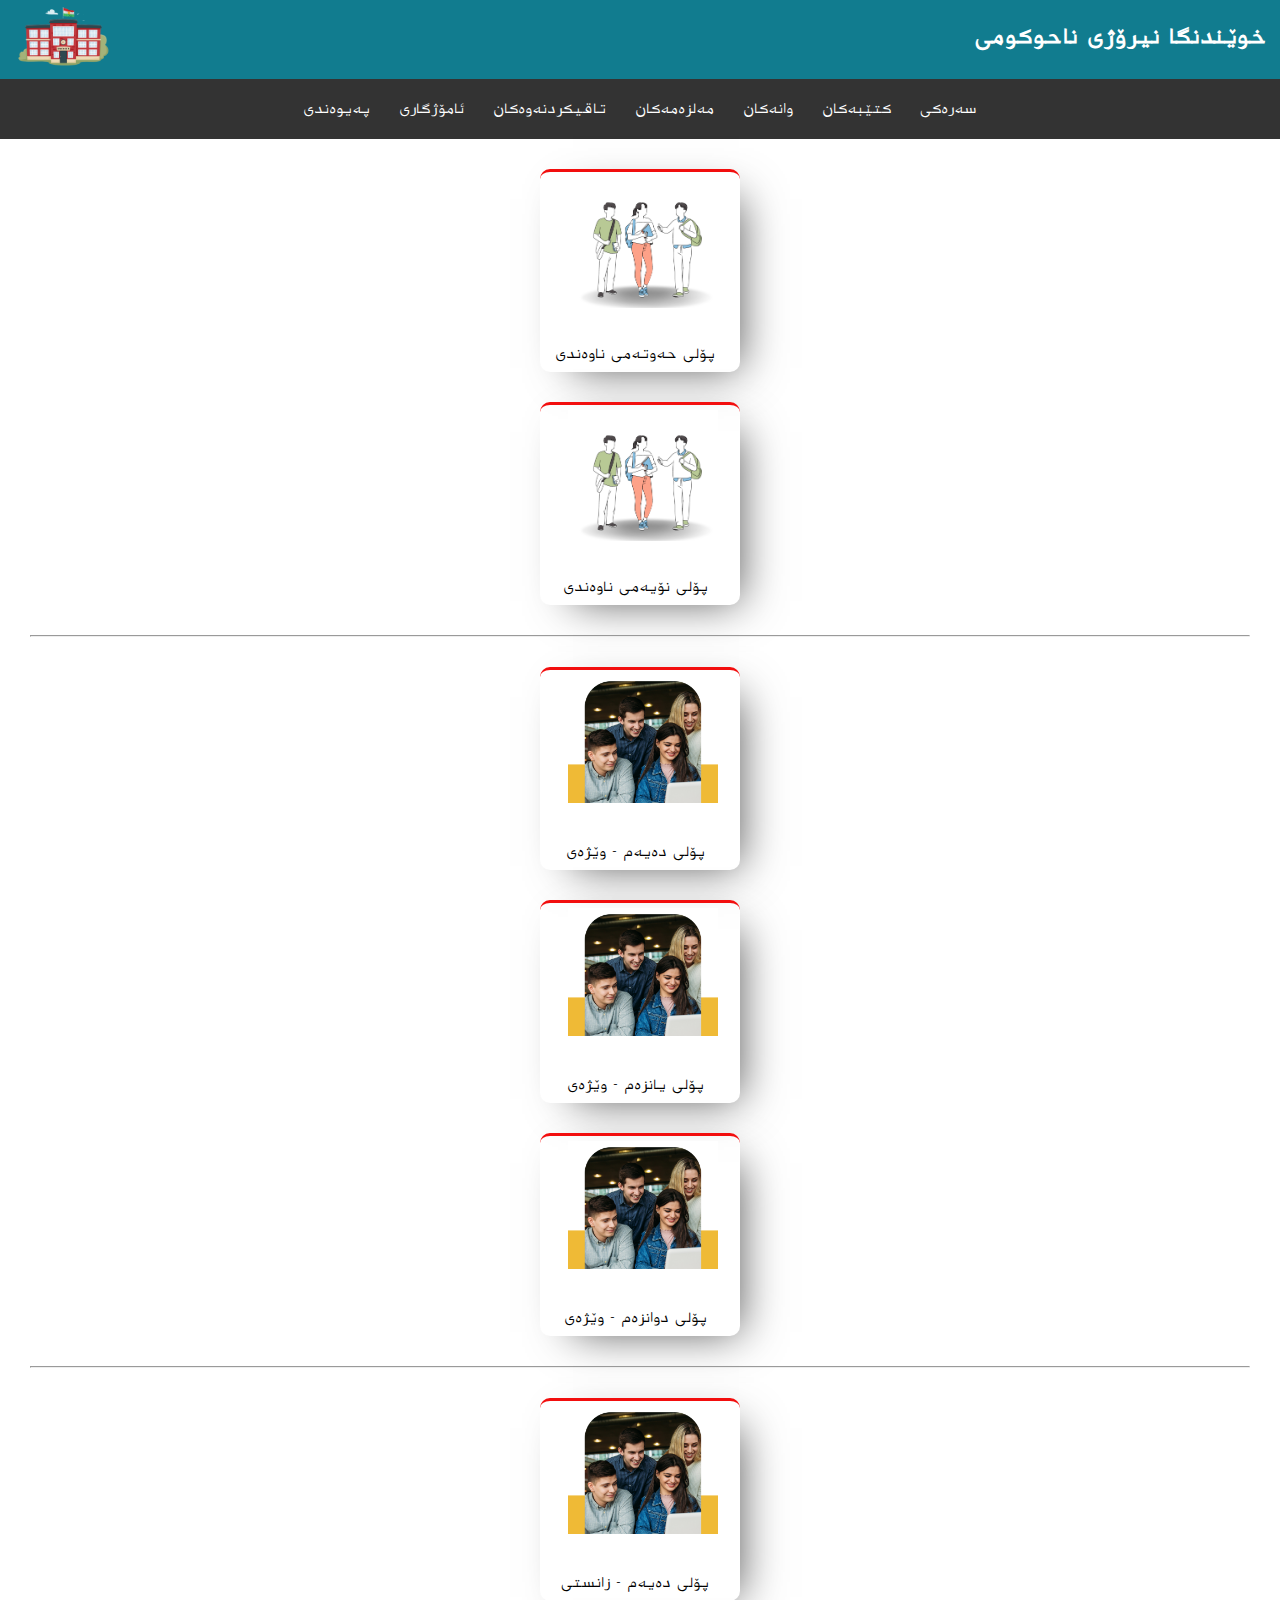
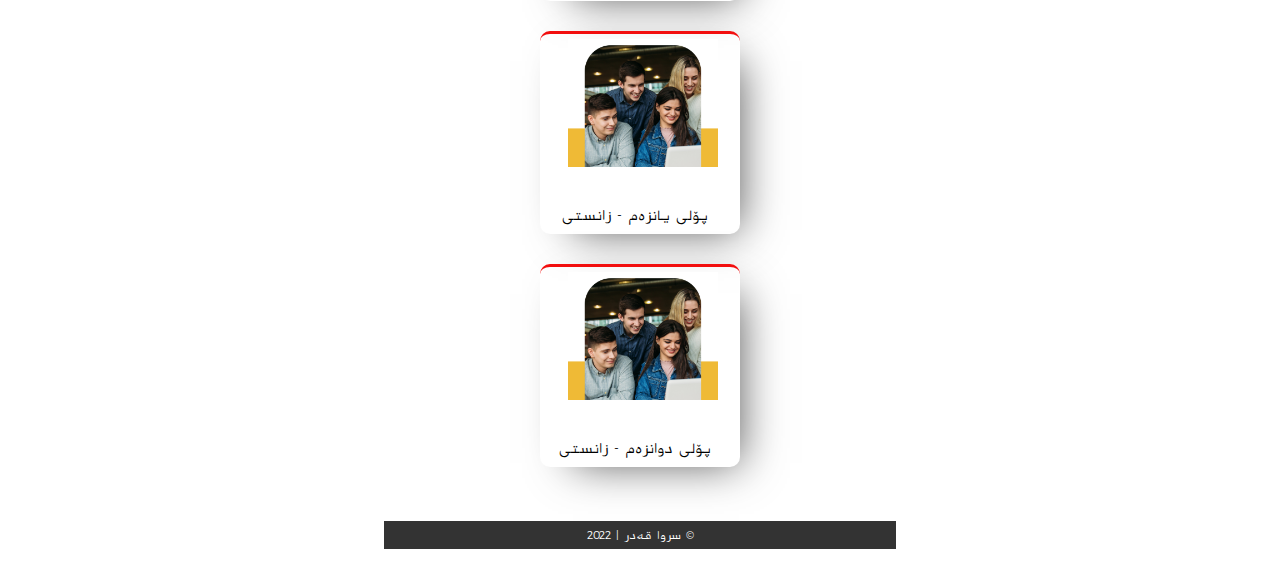
<file: home-main١/malzamakan.html>
<!DOCTYPE html>
<html lang="en" >
<head>
  <meta charset="UTF-8">
      <meta name="viewport" content="width=device-width, initial-scale=1, shrink-to-fit=no">
  <title>خوێندنگا نیرۆژی ناحوکومی</title>
  <link rel="stylesheet" href="./style.css">

</head>
<body>
 
<header>
<a href="https://www.xwendenga.tk">
		<img src="ibo.png" alt="ibo">
		<h1>خوێندنگا نیرۆژی ناحوکومی</h1>
		</a>	
</header>
    <nav>
        <a href="https://www.xwendenga.tk">سەرەکی</a>  
        <a href="s-b.html">کتێبەکان</a> 
        <a href="wana.html">وانەکان</a> 
        <a href="malzamakan.html">مەلزەمەکان</a>
        <a href="exam.html">تاقیکردنەوەکان</a>
        <a href="amozhgary.html">ئامۆژگاری</a>
	 <a href=" https://forms.gle/w4mpQ6VxMCtbjW898">پەیوەندی</a> 
         
    </nav>
	<center>
  <div class="card">
  <img src="2.png" alt="Avatar" style="width:150px">
  <div class="container">
  <a href="malzama\p7.html">
    <p>پۆلی حەوتەمی ناوەندی</p> </a>
  </div>
  </div>
   <div class="card">
  <img src="2.png" alt="Avatar" style="width:150px">
  <div class="container">
  <a href="malzama\p9.html">
    <p>پۆلی نۆیەمی ناوەندی</p> </a>
  </div>
  </div>
   <hr style="margin:30px ">
  <div class="card">
  <img src="3.png" alt="Avatar" style="width:150px">
  <div class="container">
  <a href="malzama\pa10.html">
    <p>پۆلی دەیەم - وێژەی</p> </a>
  </div>
  </div>
  <div class="card">
  <img src="3.png" alt="Avatar" style="width:150px">
  <div class="container">
  <a href="malzama\pa11.html">
    <p>پۆلی یانزەم - وێژەی</p> </a>
  </div>
  </div>
  <div class="card">
  <img src="3.png" alt="Avatar" style="width:150px">
  <div class="container">
  <a href="malzama\pa12.html">
    <p>پۆلی دوانزەم - وێژەی</p> </a>
  </div>
  </div>
   <hr style="margin:30px ">
 <div class="card">
  <img src="3.png" alt="Avatar" style="width:150px">
  <div class="container">
  <a href="malzama\pz10.html">
    <p>پۆلی دەیەم - زانستی</p> </a>
  </div>
  </div>
   <div class="card">
  <img src="3.png" alt="Avatar" style="width:150px">
  <div class="container">
  <a href="malzama\pz11.html">
    <p>پۆلی یانزەم - زانستی</p> </a>
  </div>
  </div>
   <div class="card">
  <img src="3.png" alt="Avatar" style="width:150px">
  <div class="container">
  <a href="malzama\pz12.html">
    <p>پۆلی دوانزەم - زانستی</p> </a>
  </div>
  </div>
  </center>
  <br>
  <br>
  <br>
    <div class="footer">
        <a href="https://www.facebook.com/ibrahimmm55">سروا قەدر | 2022 &copy;  </a>
    </div>

  
</body>
</html>
</file>
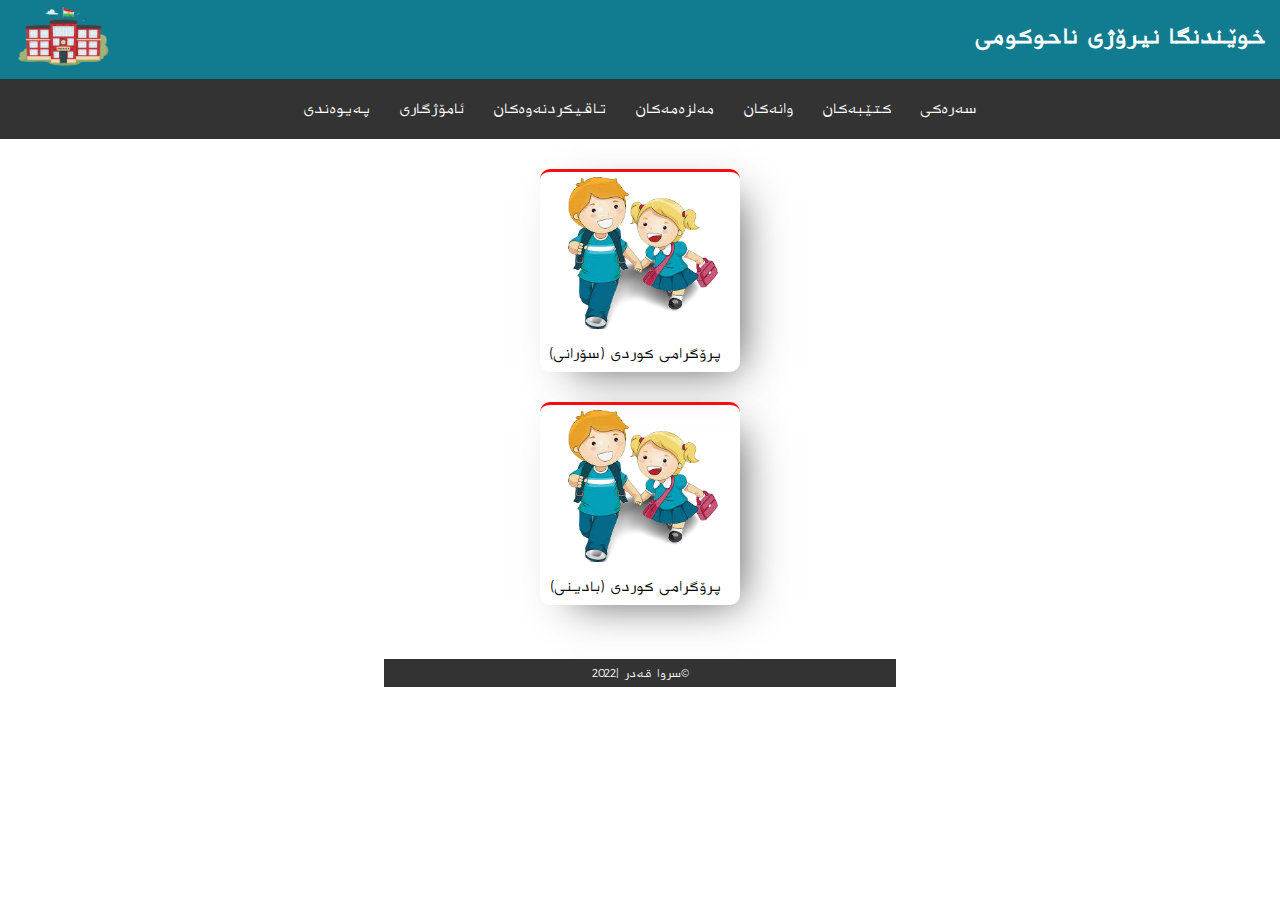
<file: home-main١/s-b.html>
<!DOCTYPE html>
<html lang="en" >
<head>
  <meta charset="UTF-8">
      <meta name="viewport" content="width=device-width, initial-scale=1, shrink-to-fit=no">
  <title>خوێندنگا</title>
  <link rel="stylesheet" href="./style.css">

</head>
<body>
 
<header>
<a href="https://www.xwendenga.tk">
		<img src="ibo.png" alt="ibo">
		<h1>خوێندنگا نیرۆژی ناحوکومی</h1>
		</a>	
</header>
    <nav>
         <a href="https://www.xwendenga.tk">سەرەکی</a>  
        <a href=".\s-b.html">کتێبەکان</a> 
        <a href=".\wana.html">وانەکان</a> 
        <a href=".\malzamakan.html">مەلزەمەکان</a>
        <a href=".\exam.html">تاقیکردنەوەکان</a>
        <a href=".\amozhgary.html">ئامۆژگاری</a>
	 <a href=" https://forms.gle/w4mpQ6VxMCtbjW898">پەیوەندی</a> 
         
    </nav>
	<center>
 <div class="card">
  <img src="1.png" alt="Avatar" style="width:150px">
  <div class="container">
  <a href="sorane.html">
    <p>پرۆگرامى کوردى (سۆرانى)</p> </a>
  </div>
  </div>
   
    <div class="card">
  <img src="1.png" alt="Avatar" style="width:150px">
  <div class="container">
  <a href="badini.html">
    <p>پرۆگرامى کوردى (بادینى)</p> </a>
  </div>
  </div>
   </center>
  <br>
  <br>
  <br>
    <div class="footer">
        <a href="https://www.facebook.com/ibrahimmm55">سروا قەدر |2022&copy;  </a>
    </div>

  
</body>
</html>
</file>
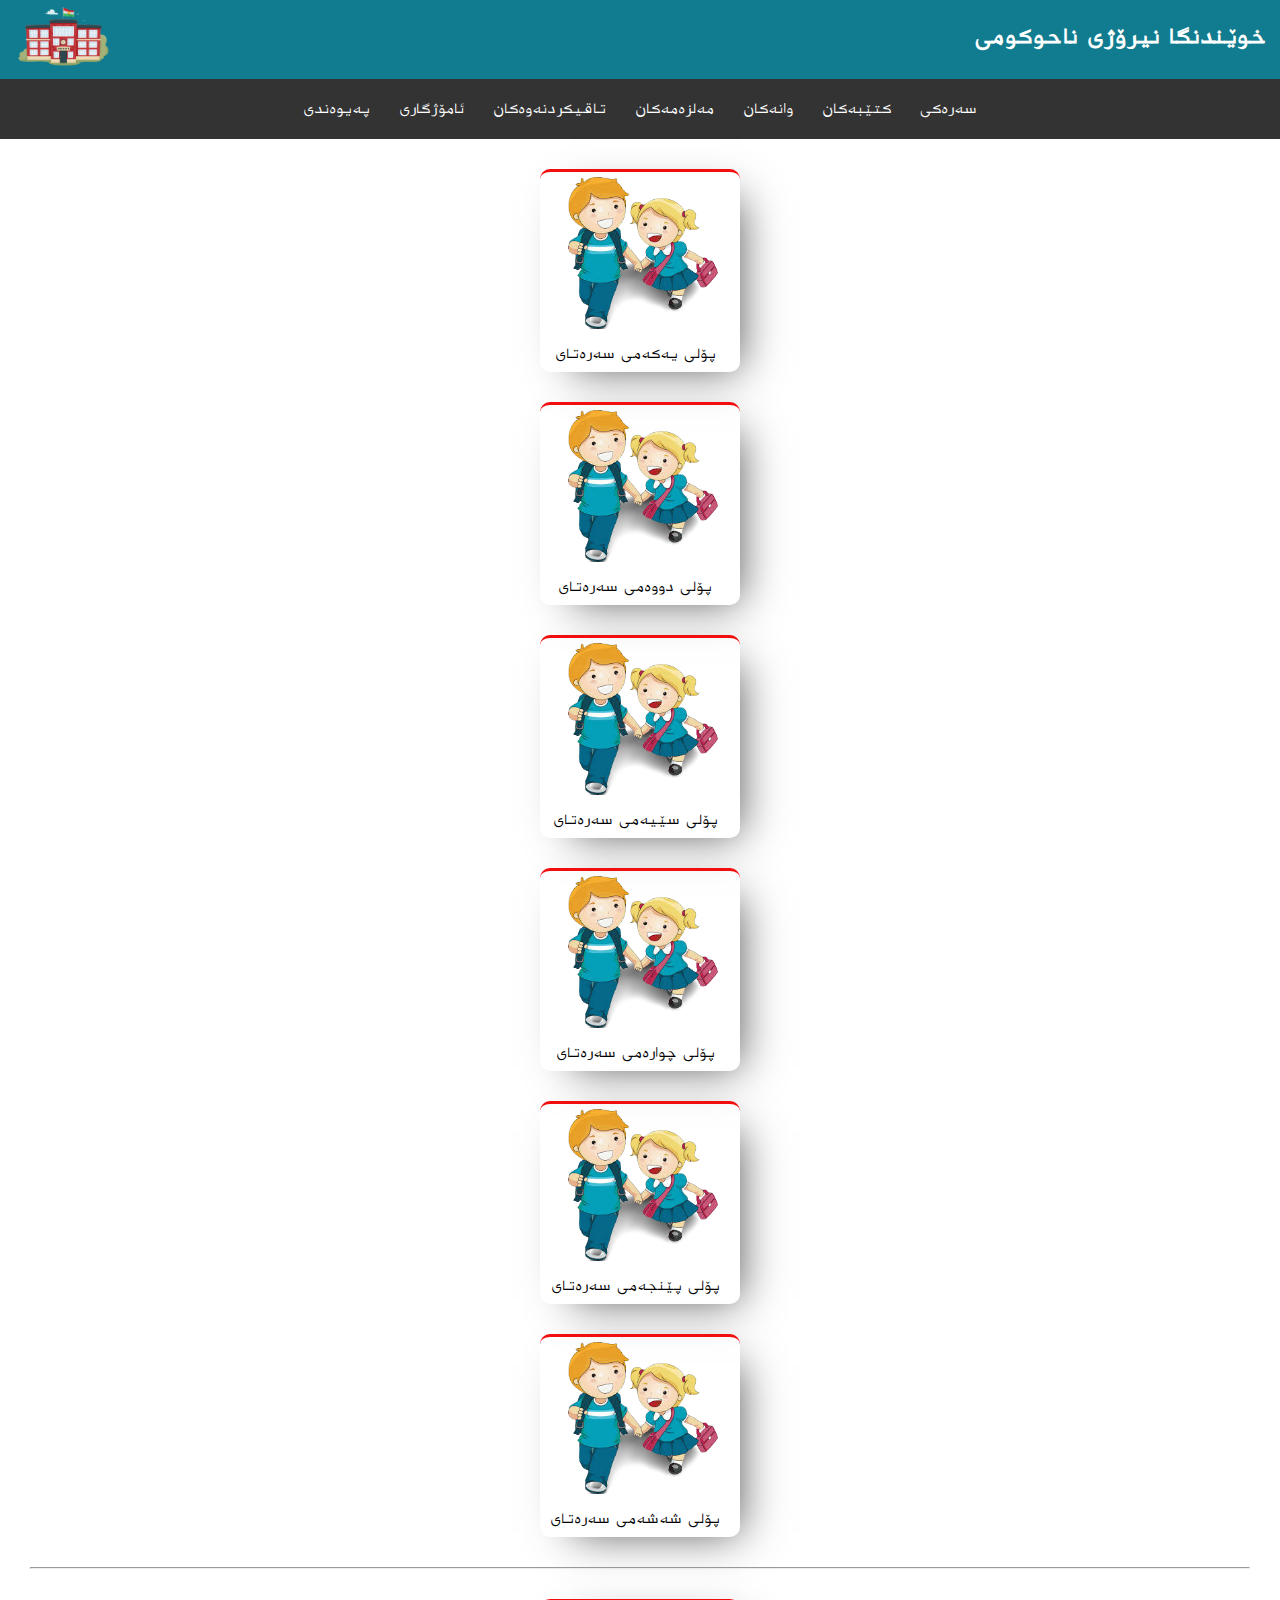
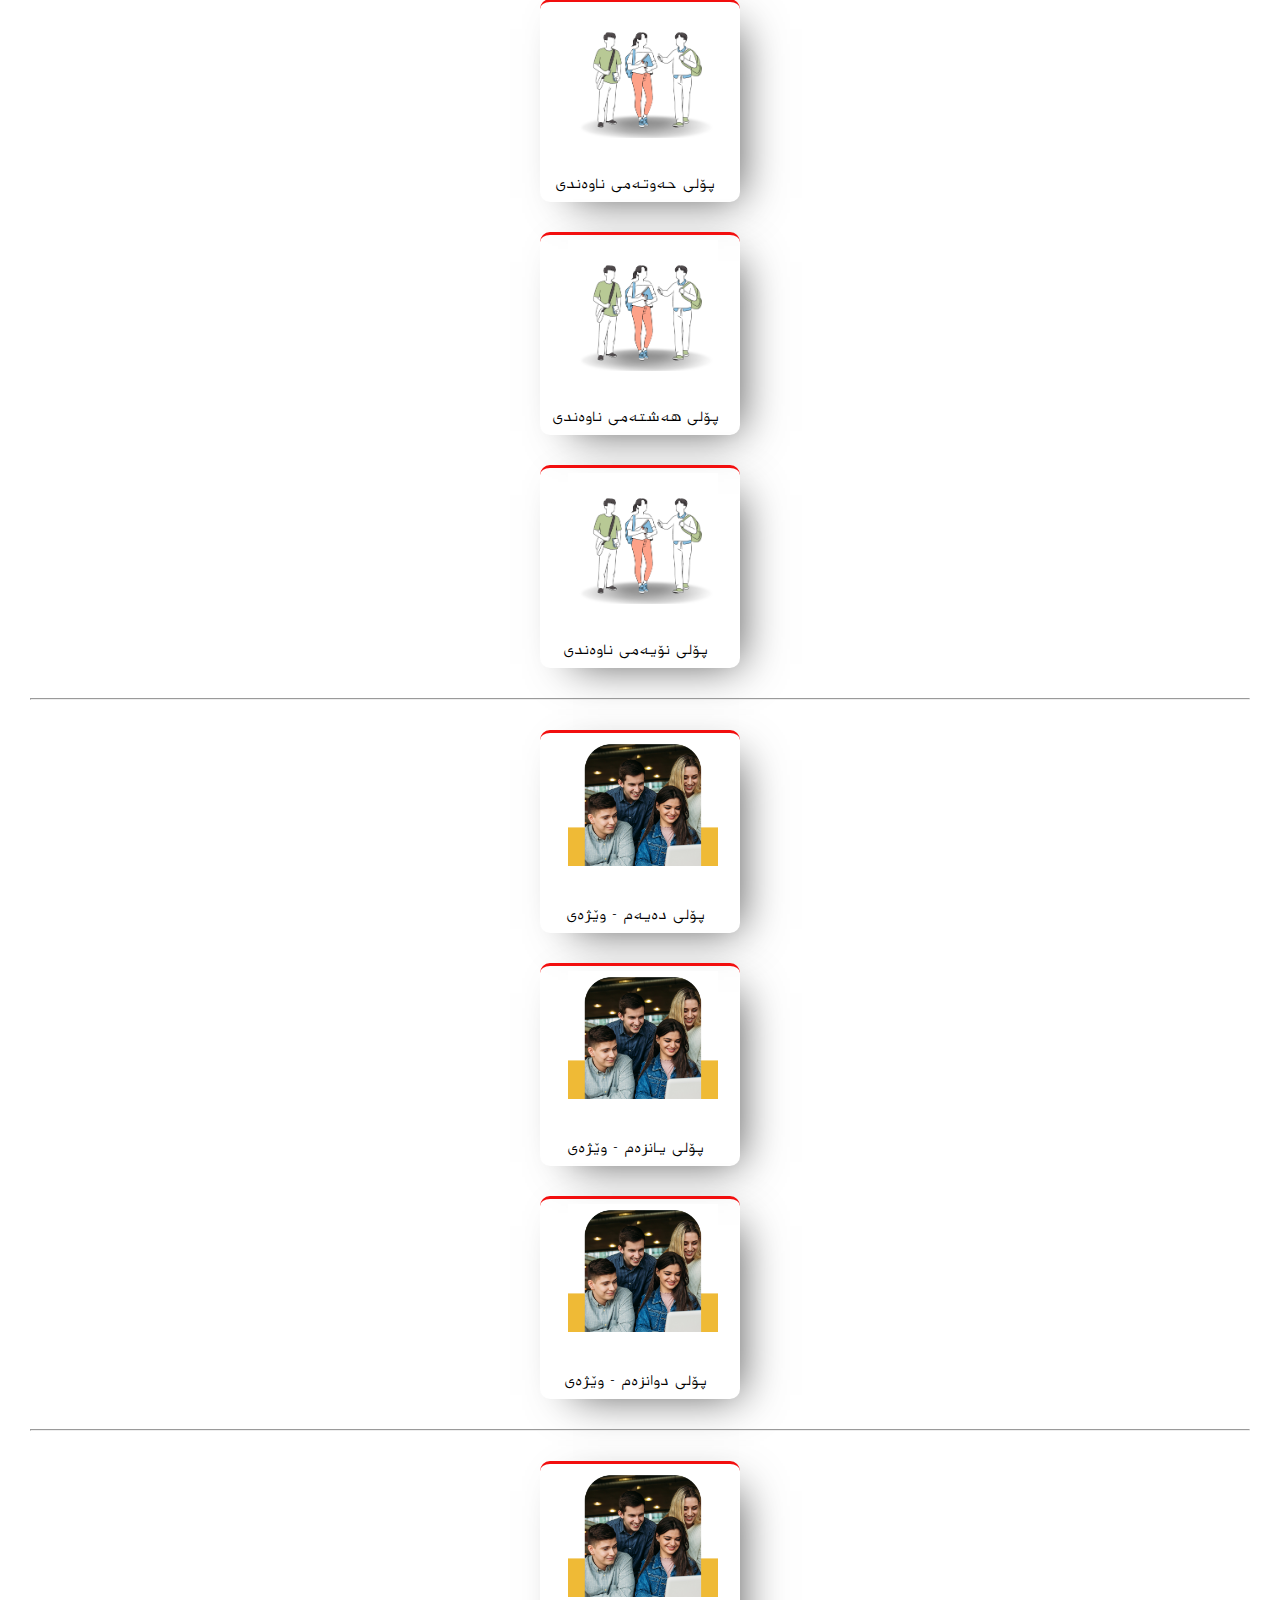
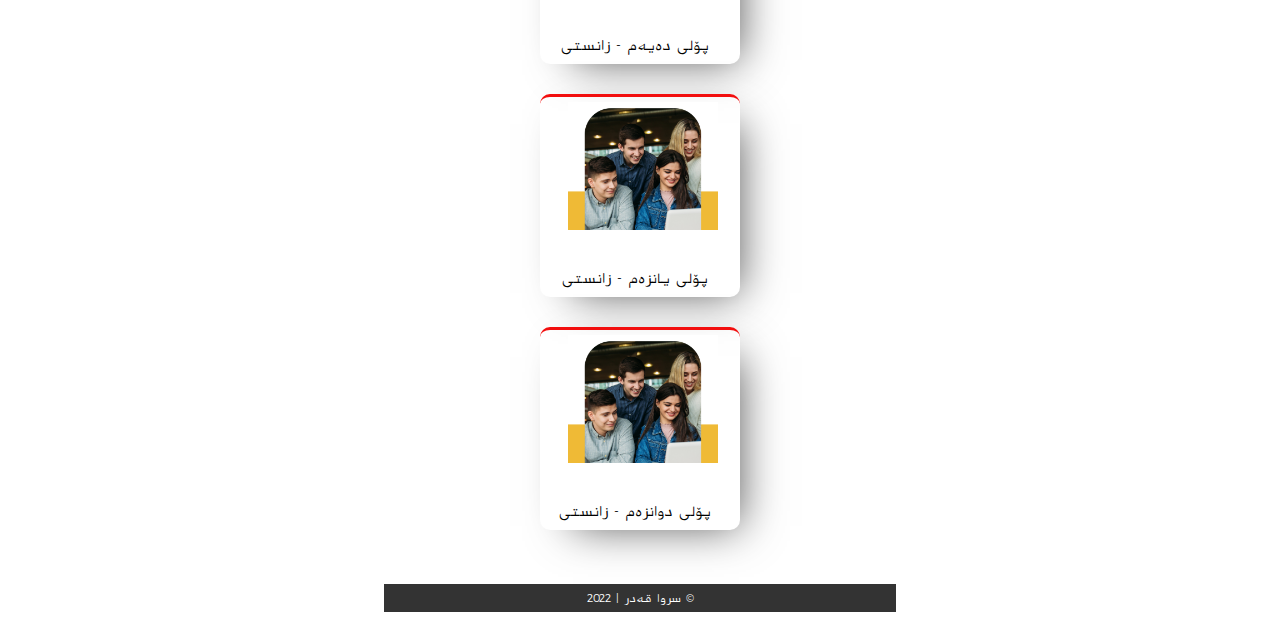
<file: home-main١/sorane.html>
<!DOCTYPE html>
<html lang="en" >
<head>
  <meta charset="UTF-8">
      <meta name="viewport" content="width=device-width, initial-scale=1, shrink-to-fit=no">
  <title>خوێندنگا نیرۆژی ناحوکومی</title>
  <link rel="stylesheet" href="./style.css">

</head>
<body>
 
<header>
<a href="https://www.xwendenga.tk">
		<img src="ibo.png" alt="ibo">
		<h1>خوێندنگا نیرۆژی ناحوکومی</h1>
		</a>	
</header>
    <nav>
         <a href="https://www.xwendenga.tk">سەرەکی</a>  
        <a href=".\s-b.html">کتێبەکان</a> 
        <a href=".\wana.html">وانەکان</a> 
        <a href=".\malzamakan.html">مەلزەمەکان</a>
        <a href=".\exam.html">تاقیکردنەوەکان</a>
        <a href=".\amozhgary.html">ئامۆژگاری</a>
	 <a href=" https://forms.gle/w4mpQ6VxMCtbjW898">پەیوەندی</a> 
         
    </nav>
	<center>
 <div class="card">
  <img src="1.png" alt="Avatar" style="width:150px">
  <div class="container">
  <a href="kteb\p1.html"> 
   <p>پۆلی یەکەمی سەرەتای</p> </a>
 <br>
</div>

  </div>
    
    <div class="card">
  <img src="1.png" alt="Avatar" style="width:150px">
  <div class="container">
  <a href="kteb\p2.html">
    <p>پۆلی دووەمی سەرەتای</p> </a>
  </div>
  </div>
   
    <div class="card">
  <img src="1.png" alt="Avatar" style="width:150px">
  <div class="container">
  <a href="kteb\p3.html">
    <p>پۆلی سێیەمی سەرەتای</p> </a>
  </div>
  </div>
   <div class="card">
  <img src="1.png" alt="Avatar" style="width:150px">
  <div class="container">
  <a href="kteb\p4.html">
    <p>پۆلی چوارەمی سەرەتای</p> </a>
  </div>
  </div>
  <div class="card">
  <img src="1.png" alt="Avatar" style="width:150px">
  <div class="container">
  <a href="kteb\p5.html">
    <p>پۆلی پێنجەمی سەرەتای</p> </a>
  </div>
  </div>
  <div class="card">
  <img src="1.png" alt="Avatar" style="width:150px">
  <div class="container">
  <a href="kteb\p6.html">
    <p>پۆلی شەشەمی سەرەتای</p> </a>
  </div>
  </div>
   <hr style="margin:30px ">
  <div class="card">
  <img src="2.png" alt="Avatar" style="width:150px">
  <div class="container">
  <a href="kteb\p7.html">
    <p>پۆلی حەوتەمی ناوەندی</p> </a>
  </div>
  </div>
  <div class="card">
  <img src="2.png" alt="Avatar" style="width:150px">
  <div class="container">
  <a href="kteb\p8.html">
    <p>پۆلی هەشتەمی ناوەندی</p> </a>
  </div>
  </div>
  <div class="card">
  <img src="2.png" alt="Avatar" style="width:150px">
  <div class="container">
  <a href="kteb\p9.html">
    <p>پۆلی نۆیەمی ناوەندی</p> </a>
  </div>
  </div>
   <hr style="margin:30px ">
  <div class="card">
  <img src="3.png" alt="Avatar" style="width:150px">
  <div class="container">
  <a href="kteb\pa10.html">
    <p>پۆلی دەیەم - وێژەی</p> </a>
  </div>
  </div>
  <div class="card">
  <img src="3.png" alt="Avatar" style="width:150px">
  <div class="container">
  <a href="kteb\pa11.html"> 
    <p>پۆلی یانزەم - وێژەی</p> </a>
  </div>
  </div>
  <div class="card">
  <img src="3.png" alt="Avatar" style="width:150px">
  <div class="container">
  <a href="kteb\pa12.html">
    <p>پۆلی دوانزەم - وێژەی</p> </a>
  </div>
  </div>
   <hr style="margin:30px ">
 <div class="card">
  <img src="3.png" alt="Avatar" style="width:150px">
  <div class="container">
  <a href="kteb\pz10.html">
    <p>پۆلی دەیەم - زانستی</p> </a>
  </div>
  </div>
   <div class="card">
  <img src="3.png" alt="Avatar" style="width:150px">
  <div class="container">
  <a href="kteb\pz11.html">
    <p>پۆلی یانزەم - زانستی</p> </a>
  </div>
  </div>
   <div class="card">
  <img src="3.png" alt="Avatar" style="width:150px">
  <div class="container">
  <a href="kteb\pz12.html">
    <p>پۆلی دوانزەم - زانستی</p> </a>
  </div>
  </div>
  </center>
  <br>
  <br>
  <br>
    <div class="footer">
        <a href="https://www.facebook.com/ibrahimmm55">سروا قەدر | 2022 &copy;  </a>
    </div>

  
</body>
</html>
</file>
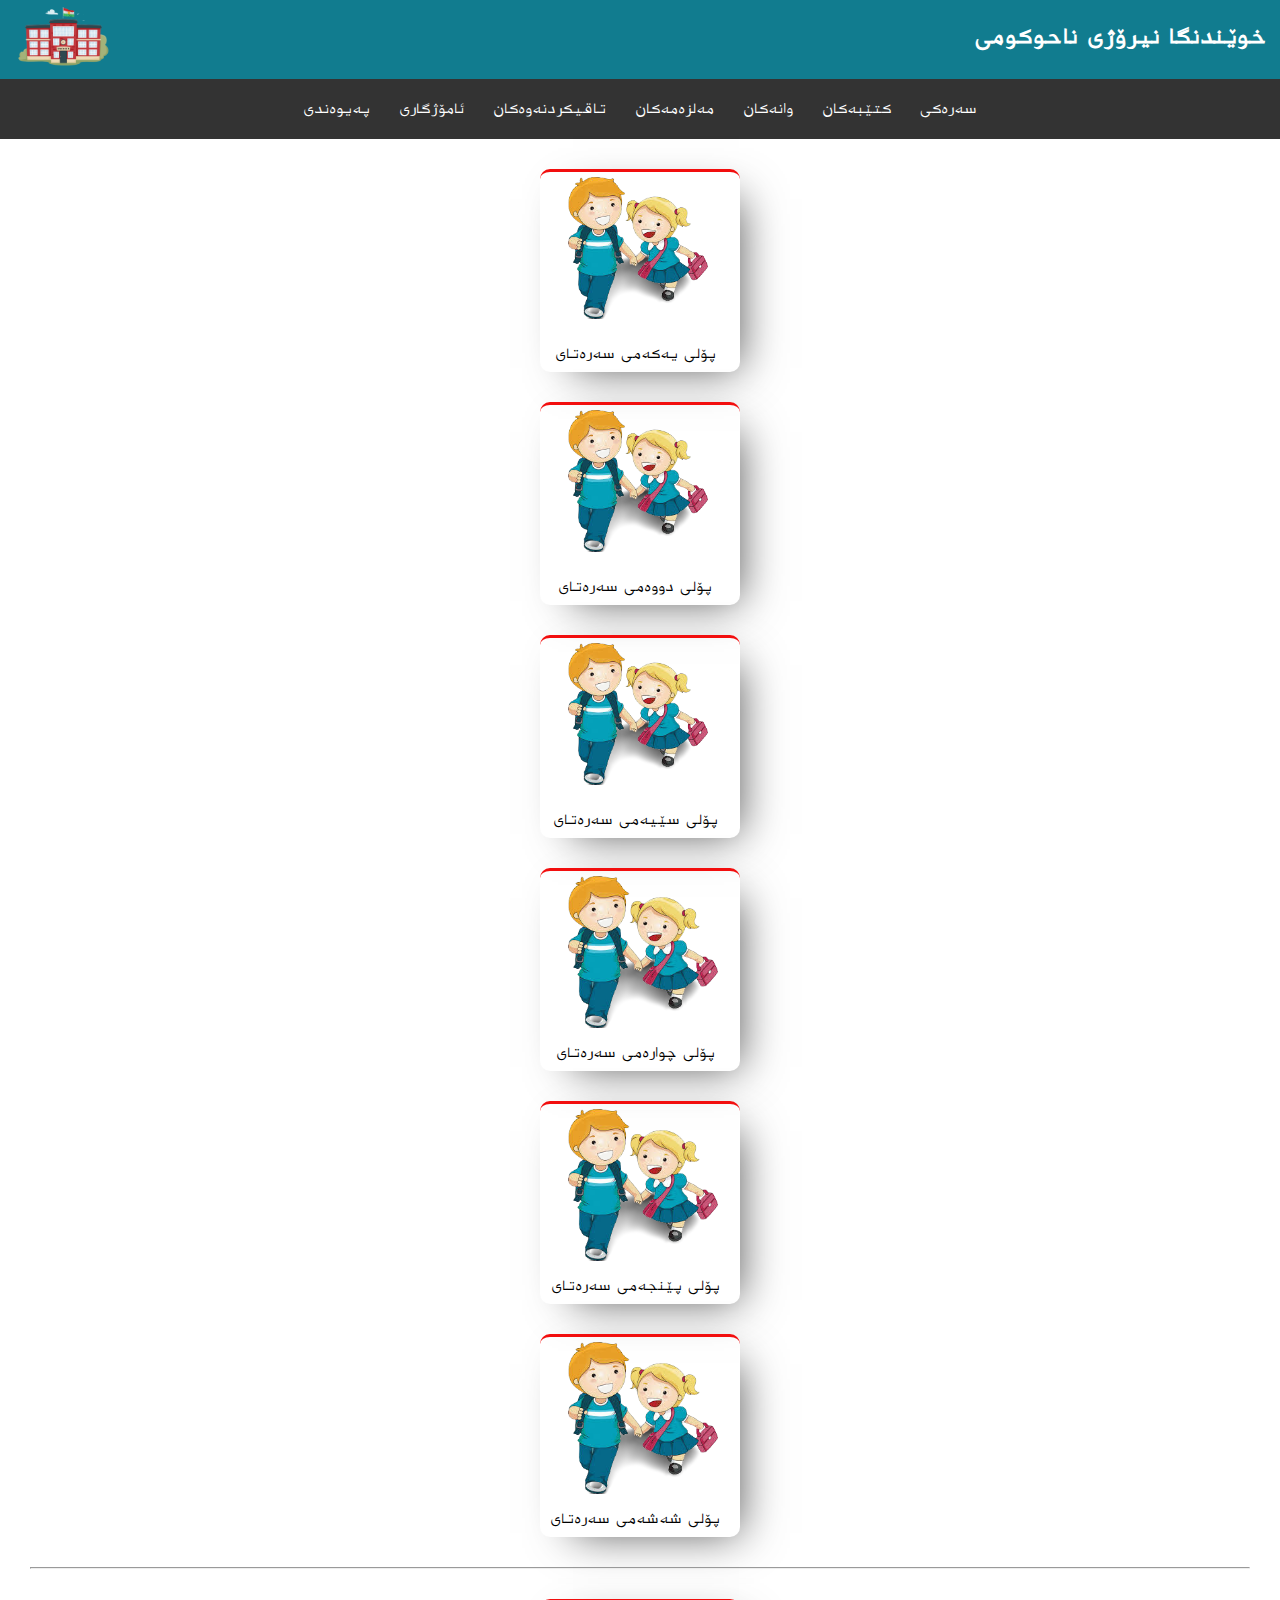
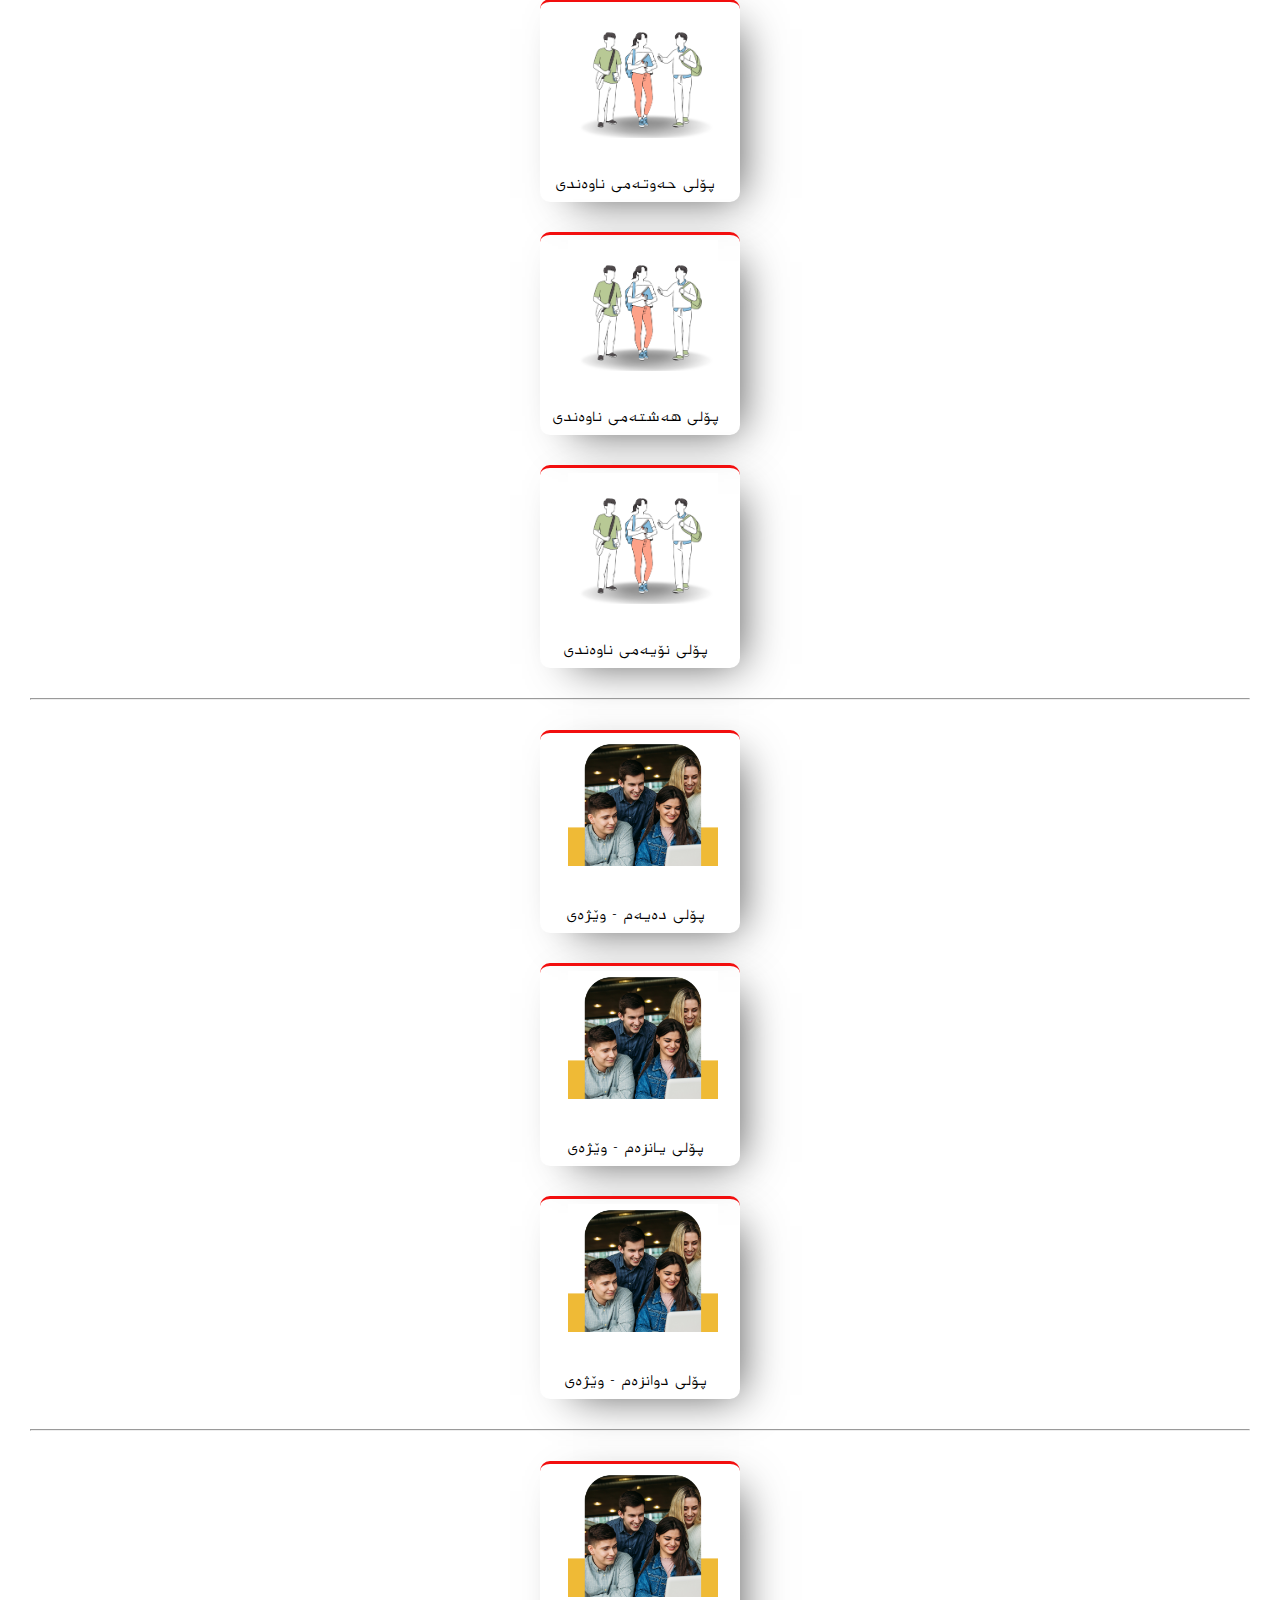
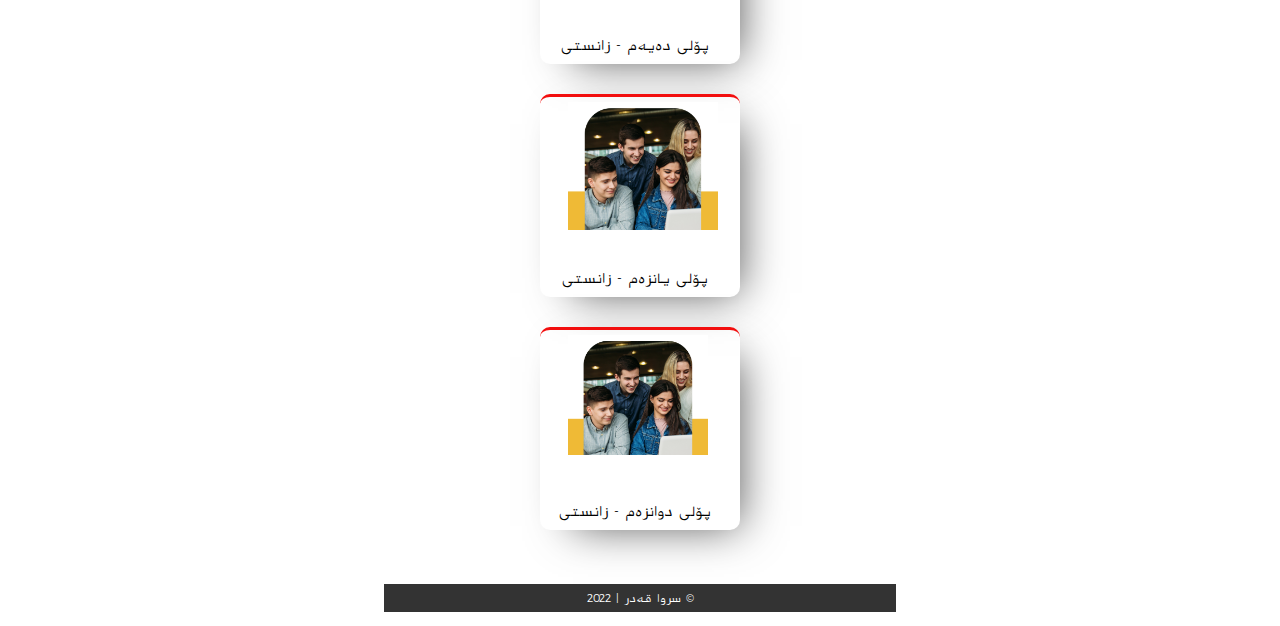
<file: home-main١/wana.html>
<!DOCTYPE html>
<html lang="en" >
<head>
  <meta charset="UTF-8">
      <meta name="viewport" content="width=device-width, initial-scale=1, shrink-to-fit=no">
  <title>خوێندنگا نیرۆژی ناحوکومی</title>
  <link rel="stylesheet" href="./style.css">

</head>
<body>
 
<header>
<a href="https://www.xwendenga.tk">
		<img src="ibo.png" alt="ibo">
		<h1>خوێندنگا نیرۆژی ناحوکومی</h1>
		</a>	
</header>
    <nav>
         <a href="https://www.xwendenga.tk">سەرەکی</a>  
        <a href=".\s-b.html">کتێبەکان</a> 
        <a href=".\wana.html">وانەکان</a> 
        <a href=".\malzamakan.html">مەلزەمەکان</a>
        <a href=".\exam.html">تاقیکردنەوەکان</a>
        <a href=".\amozhgary.html">ئامۆژگاری</a>
	 <a href=" https://forms.gle/w4mpQ6VxMCtbjW898">پەیوەندی</a> 
         
    </nav>
	<center>
 <div class="card">
  <img src="1.png" alt="Avatar">
  <div class="container">
  <a href="wana\p1.html">
  <p>پۆلی یەکەمی سەرەتای</p> </a>
</div>
  </div>
    
    <div class="card">
  <img src="1.png" >
  <div class="container">
  <a href="wana\p2.html">
    <p>پۆلی دووەمی سەرەتای</p> </a>
  </div>
  </div>
   
    <div class="card">
  <img src="1.png">
  <div class="container">
  <a href="wana\p3.html">
    <p>پۆلی سێیەمی سەرەتای</p> </a>
  </div>
  </div>
   <div class="card">
  <img src="1.png" alt="Avatar" style="width:150px">
  <div class="container">
  <a href="wana\p4.html">
    <p>پۆلی چوارەمی سەرەتای</p> </a>
  </div>
  </div>
  <div class="card">
  <img src="1.png" alt="Avatar" style="width:150px">
  <div class="container">
  <a href="wana\p5.html">
    <p>پۆلی پێنجەمی سەرەتای</p> </a>
  </div>
  </div>
  <div class="card">
  <img src="1.png" alt="Avatar" style="width:150px">
  <div class="container">
  <a href="wana\p6.html">
    <p>پۆلی شەشەمی سەرەتای</p> </a>
  </div>
  </div>
   <hr style="margin:30px ">
  <div class="card">
  <img src="2.png" alt="Avatar" style="width:150px">
  <div class="container">
  <a href="wana\p7.html">
    <p>پۆلی حەوتەمی ناوەندی</p> </a>
  </div>
  </div>
  <div class="card">
  <img src="2.png" alt="Avatar" style="width:150px">
  <div class="container">
  <a href="wana\p8.html">
    <p>پۆلی هەشتەمی ناوەندی</p> </a>
  </div>
  </div>
  <div class="card">
  <img src="2.png" alt="Avatar" style="width:150px">
  <div class="container">
  <a href="wana\p9.html">
    <p>پۆلی نۆیەمی ناوەندی</p> </a>
  </div>
  </div>
   <hr style="margin:30px ">
  <div class="card">
  <img src="3.png" alt="Avatar" style="width:150px">
  <div class="container">
  <a href="wana\pa10.html">
    <p>پۆلی دەیەم - وێژەی</p> </a>
  </div>
  </div>
  <div class="card">
  <img src="3.png" alt="Avatar" style="width:150px">
  <div class="container">
  <a href="wana\pa11.html"> 
    <p>پۆلی یانزەم - وێژەی</p> </a>
  </div>
  </div>
  <div class="card">
  <img src="3.png" alt="Avatar" style="width:150px">
  <div class="container">
  <a href="wana\pa12.html">
    <p>پۆلی دوانزەم - وێژەی</p> </a>
  </div>
  </div>
   <hr style="margin:30px ">
 <div class="card">
  <img src="3.png" alt="Avatar" style="width:150px">
  <div class="container">
  <a href="wana\pz10.html">
    <p>پۆلی دەیەم - زانستی</p> </a>
  </div>
  </div>
   <div class="card">
  <img src="3.png" alt="Avatar" style="width:150px">
  <div class="container">
  <a href="wana\pz11.html">
    <p>پۆلی یانزەم - زانستی</p> </a>
  </div>
  </div>
   <div class="card">
  <img src="3.png" alt="Avatar" >
  <div class="container">
  <a href="wana\pz12.html">
    <p>پۆلی دوانزەم - زانستی</p> </a>
  </div>
  </div>
</center>
  <br>
  <br>
  <br>
    <div class="footer">
        <a href="https://www.facebook.com/ibrahimmm55">سروا قەدر | 2022 &copy;  </a>
    </div>

  
</body>
</html>
</file>
<file: css/8SUJ9W6NV67e.css>
:root {
  --black: #202020;
  --black-2: #171717;
  --white: #FFFFFF;
  --gray: #EDF0F4;
  --gray-2: #F5F5F5;
  --gray-3: #CCCCCC;
  --blue: #0071FE;
  --red: #F7036F;
}

@media (prefers-color-scheme: dark) {
    body {
        background-color: var(--black) !important;
    }

    .nav-card-off,
    .nav-card {
        background-color: var(--black-2) !important;
    }

    .post-card {
        background-color: var(--black-2) !important;
        color: var(--gray) !important;
    }

    .logo {
        background-color: var(--black-2) !important;
        border: 1px solid var(--white) !important;
    }
}

body {
    background-color: var(--gray);
    color: var(--black);
    font-family: 'Segoe UI', Tahoma, Geneva, Verdana, sans-serif;
    padding: 0;
    border: 0;
}
.header {
  font-family: Helvetica, Helvetica, Arial, sans-serif;
  font-size: 2rem;
  font-weight: bold;
  letter-spacing: 0px;
  text-align: center;
  color: #000000;
  

}

h1{ 
  position: relative;
  color:  #068BE8;
  top:9px;
}



.nav-card {
    background-color: var(--white);
    color: var(--black);
    padding: 8px;
    padding-top: 9px;
    margin: 10px;
    margin-top: 15px;
    border-radius: 25px;
    
}

.nav-card-off {
    background-color: var(--white);
    color: var(--black);
    padding: 8px;
    padding-top: 9px;
    margin: 10px;
    margin-top: 15px;
    border-radius: 25px;
    border: solid 2px #0ACE4C;
}

.logo {
    margin-left: 15px;
    border-radius: 70px;
    padding: 5px;
    margin-bottom: -3px;
    border: 1px solid #35353562;
    background-color: white;
}

.sh {
    box-shadow: var(--black) 20px 20px 20px;
}

.on {
    background-color: var(--blue);
    width: 75px;
    height: 35px;
    float: right;
    margin: 17px 20px 20px 20px;
    text-align: center;
    color: var(--white);
    border-radius: 20px;
}

.off {
    background-color: var(--red);
    width: 75px;
    height: 35px;
    float: right;
    margin: 17px 20px 20px 20px;
    text-align: center;
    color: var(--white);
    border-radius: 20px;
}

.pack {
    width: 14px;
    height: 14px;
    border-radius: 3px;
    float: right;
    margin-top: 10px;
    margin-right: 14px;
    background-color: var(--gray-2);
    transform: rotateZ(44deg);
}

.pack-off {
    width: 14px;
    height: 14px;
    border-radius: 3px;
    float: right;
    margin-top: -15px;
    margin-right: 47px;
    background-color: var(--gray-2);
    transform: rotateZ(44deg);
}

.post-card {
    background-color: var(--white);
    margin: 10px;
    margin-top: 30px;
    border-radius: 25px;
    border:1px solid #6C6F91;
    box-shadow:0 1px 14px #6C6F91;
}


.post {
    padding: 14px 15px 15px 15px;
}

.img {
    width: 60px;
    height: 60px;
    border-radius: 15px;
}

span {
    float: left;
    background: none;
    margin-right: 10px;
    border-radius: 13px;
    margin-top: -10px;
    display: inline-block;
}

.btn {
    background-color: var(--blue);
    box-shadow: #0072fe7e 0px 0px 20px 0px;
    color: var(--white);
    padding: 5px 18px 6px 18px;
    text-decoration: none;
    border-radius: 19px;
    float: right;
    margin-right: 15px;
    margin-top: 15px;
}
.btn1 {
  background-color: var(--black);
  box-shadow: #0072fe7e 0px 0px 20px 0px;
  color: var(--white);
  padding: 5px 18px 6px 18px;
  text-decoration: left;
  border-radius: 19px;
  float: right;
  margin-right: 15px;
  margin-top: 15px;
}
.btn:hover {
    background-color: #0072febb;
}

.note {
    margin: 0;
    margin-top: -8px;
    margin-bottom: 5px;
    font-size: small;
}

.noselect {
    -webkit-touch-callout: none;
    /* iOS Safari */
    -webkit-user-select: none;
    /* Safari */
    -khtml-user-select: none;
    /* Konqueror HTML */
    -moz-user-select: none;
    /* Old versions of Firefox */
    -ms-user-select: none;
    /* Internet Explorer/Edge */
    user-select: none;
    /* Non-prefixed version, currently
                                    supported by Chrome, Edge, Opera and Firefox */
}

.text-on {
    margin-top: 5px;
    margin-left: 14px;
    font-weight: 500;
}

.text-off {
    margin-top: 5px;
    margin-left: 38px;
    font-weight: 500;
}

.join {
    color:#FFFFFF;
    margin: 0;

}
.fa { 
    border-radius:12px;
    padding: 10px;  
    width: 60px;
    text-align: center;
    text-decoration: none;
    margin: 2px 2px;
    
  }
  
  .fa:hover {
      opacity: 0.7;
  }

  .fa-instagram {
    background: #000000;
    color: white;
  }
  
  .fa-telegram {
    background: #08c;
    color: white;
  }
</file>
<file: home-main١/style.css>
@font-face {
  font-family: 'K24KurdishLight-Light';
  src: url( 'K24KurdishLight-Light.woff') format('woff2');
}

 

body {
    margin: 0px;
    font-family: 'K24KurdishLight-Light';
	 
}

header h1 {
	font-family: 'K24KurdishLight-Light';
    text-align: right;
    font-size: 30px;
    color: white;
	margin-right: 8px;
	margin-top: 15px;
	text-decoration: none;
	 
}

header {
    padding: 5px;
    background-color: rgb(17, 124, 143);
	text-decoration: none;
	
}
 header a {
	text-decoration: none;
	 
}
 
img {
	width: 100px;
	float: left;
	margin-left: 8px;
	margin-top: 2px;
}

nav {
    background-color: #333;
	text-align: center;
	padding: 10px;
     
}

nav a {
    text-decoration: none;
    text-align: center;
    color: white;
	padding: 12px;
	line-height: 2;
	font-size: 20px;
	font-family: 'K24KurdishLight-Light';
}

.footer {
    background-color: #333;
	text-align: center;
	padding: 5px;
	margin-left: 30%;
	margin-right: 30%;
	margin-bottom: 14px;
	 
	
 }
.footer a{
	text-decoration: none;
	color: white;   
	font-family: 'K24KurdishLight-Light';
}

.card {
	border-radius: 10px;
    border-top: 3px solid #f20e0e;
    box-shadow: 16px 13px 42px -17px rgba(0,0,0,0.69);
    height: 200px;
    width: 200px;
	clear: both; 
	text-align: center;
	float: center;
	margin-top: 30px;
}

.card img{
	float: center;
	width: 70%;
	padding-top: 3px;
	padding-left: 20px;
 
}


.container {
  text-decoration: none;

}
.card a {
  text-decoration: none;
}
.container p {
	  font-size: 20px;
	  color: black;
	  text-align: center;
	  margin-top: 170px;
 }
.txt{
	 margin-top: 20px;
	 text-align: center;
	 font-size: 30px;
	 color: red;
}
.video-card
{
  clear: both; text-align: center;
}
.video-card-top {
    border-radius: 10px;
    border-top: 10px solid #f20e0e;
    box-shadow: 16px 13px 42px -17px rgba(0,0,0,0.69);
    height: 200px;
    width: 350px;
	 
}
p{
    font-family: 'K24KurdishLight-Light';
	font-size: 15px;
    color:red;
	text-align: center;
	margin-right: 10px;
	margin-bottom: 43px;
	text-decoration: none;
	
}

.txt1{
	text-align: center;
	 font-size: 20px;
	 color: blue;
	
}
.txt2{
	text-align: center;
	 font-size: 16px;
	 color: black;
	 margin: 12px;
	 line-height: 1.6;
	 margin-top: 240px;
	 font-family: 'K24KurdishLight-Light';
	
}
.txt3{
	text-align: center;
	 font-size: 14px;
	 color: darkred;
	 font-family: 'K24KurdishLight-Light';
 
}
.iba img{
	border-radius: 12px;
	margin-left: 25%;
	height: 250px;
	width: 200px;
	 
	
	
}


ul {
  position:absolute;
  margin-top: 40px;
  left:50%;
  transform: translate(-55%, -50%);
  display:flex;
}

ul li {
  list-style: none;
}

ul li a {
  position: relative;
  width:30px;
  height:30px;
  display:block;
  text-align:center;
  margin:0 10px;
  border-radius: 50%;
  padding: 6px;
  box-sizing: border-box;
  text-decoration:none;
  box-shadow: 0 10px 15px rgba(0,0,0,0.3);
  background: linear-gradient(0deg, #ddd, #fff);
  transition: .5s;
}

ul li a:hover {
  box-shadow: 0 2px 5px rgba(0,0,0,0.3);
  text-decoration:none;
}

ul li a .fab {
  widht: 100%;
  height:100%;
  display:block;
  background: linear-gradient(0deg, #fff, #ddd);
  border-radius: 50%;
  line-height: calc(30px - 12px);
  font-size:18px;
  color: #262626;
  transition: .5s;
}

ul li:nth-child(1) a:hover .fab {
  color: #3b5998;
}

ul li:nth-child(2) a:hover .fab {
  color: #00aced;
}

ul li:nth-child(3) a:hover .fab {
  color: #dd4b39;
}

ul li:nth-child(4) a:hover .fab {
  color: #007bb6;
}

ul li:nth-child(5) a:hover .fab {
  color: #e4405f;
}
</file>
<file: css/EDCgK87dqvwR.css>
/*!
 *  Font Awesome 4.7.0 by @davegandy - http://fontawesome.io - @fontawesome
 *  License - http://fontawesome.io/license (Font: SIL OFL 1.1, CSS: MIT License)
 */@font-face{font-family:'FontAwesome';src:url('../fonts/fontawesome-webfont.eot?v=4.7.0');src:url('../fonts/fontawesome-webfont.eot?#iefix&v=4.7.0') format('embedded-opentype'),url('../fonts/fontawesome-webfont.woff2?v=4.7.0') format('woff2'),url('../fonts/fontawesome-webfont.woff?v=4.7.0') format('woff'),url('../fonts/fontawesome-webfont.ttf?v=4.7.0') format('truetype'),url('../fonts/fontawesome-webfont.svg?v=4.7.0#fontawesomeregular') format('svg');font-weight:normal;font-style:normal}.fa{display:inline-block;font:normal normal normal 14px/1 FontAwesome;font-size:inherit;text-rendering:auto;-webkit-font-smoothing:antialiased;-moz-osx-font-smoothing:grayscale}.fa-lg{font-size:1.33333333em;line-height:.75em;vertical-align:-15%}.fa-2x{font-size:2em}.fa-3x{font-size:3em}.fa-4x{font-size:4em}.fa-5x{font-size:5em}.fa-fw{width:1.28571429em;text-align:center}.fa-ul{padding-left:0;margin-left:2.14285714em;list-style-type:none}.fa-ul>li{position:relative}.fa-li{position:absolute;left:-2.14285714em;width:2.14285714em;top:.14285714em;text-align:center}.fa-li.fa-lg{left:-1.85714286em}.fa-border{padding:.2em .25em .15em;border:solid .08em #eee;border-radius:.1em}.fa-pull-left{float:left}.fa-pull-right{float:right}.fa.fa-pull-left{margin-right:.3em}.fa.fa-pull-right{margin-left:.3em}.pull-right{float:right}.pull-left{float:left}.fa.pull-left{margin-right:.3em}.fa.pull-right{margin-left:.3em}.fa-spin{-webkit-animation:fa-spin 2s infinite linear;animation:fa-spin 2s infinite linear}.fa-pulse{-webkit-animation:fa-spin 1s infinite steps(8);animation:fa-spin 1s infinite steps(8)}@-webkit-keyframes fa-spin{0%{-webkit-transform:rotate(0deg);transform:rotate(0deg)}100%{-webkit-transform:rotate(359deg);transform:rotate(359deg)}}@keyframes fa-spin{0%{-webkit-transform:rotate(0deg);transform:rotate(0deg)}100%{-webkit-transform:rotate(359deg);transform:rotate(359deg)}}.fa-rotate-90{-ms-filter:"progid:DXImageTransform.Microsoft.BasicImage(rotation=1)";-webkit-transform:rotate(90deg);-ms-transform:rotate(90deg);transform:rotate(90deg)}.fa-rotate-180{-ms-filter:"progid:DXImageTransform.Microsoft.BasicImage(rotation=2)";-webkit-transform:rotate(180deg);-ms-transform:rotate(180deg);transform:rotate(180deg)}.fa-rotate-270{-ms-filter:"progid:DXImageTransform.Microsoft.BasicImage(rotation=3)";-webkit-transform:rotate(270deg);-ms-transform:rotate(270deg);transform:rotate(270deg)}.fa-flip-horizontal{-ms-filter:"progid:DXImageTransform.Microsoft.BasicImage(rotation=0, mirror=1)";-webkit-transform:scale(-1, 1);-ms-transform:scale(-1, 1);transform:scale(-1, 1)}.fa-flip-vertical{-ms-filter:"progid:DXImageTransform.Microsoft.BasicImage(rotation=2, mirror=1)";-webkit-transform:scale(1, -1);-ms-transform:scale(1, -1);transform:scale(1, -1)}:root .fa-rotate-90,:root .fa-rotate-180,:root .fa-rotate-270,:root .fa-flip-horizontal,:root .fa-flip-vertical{filter:none}.fa-stack{position:relative;display:inline-block;width:2em;height:2em;line-height:2em;vertical-align:middle}.fa-stack-1x,.fa-stack-2x{position:absolute;left:0;width:100%;text-align:center}.fa-stack-1x{line-height:inherit}.fa-stack-2x{font-size:2em}.fa-inverse{color:#fff}.fa-glass:before{content:"\f000"}.fa-music:before{content:"\f001"}.fa-search:before{content:"\f002"}.fa-envelope-o:before{content:"\f003"}.fa-heart:before{content:"\f004"}.fa-star:before{content:"\f005"}.fa-star-o:before{content:"\f006"}.fa-user:before{content:"\f007"}.fa-film:before{content:"\f008"}.fa-th-large:before{content:"\f009"}.fa-th:before{content:"\f00a"}.fa-th-list:before{content:"\f00b"}.fa-check:before{content:"\f00c"}.fa-remove:before,.fa-close:before,.fa-times:before{content:"\f00d"}.fa-search-plus:before{content:"\f00e"}.fa-search-minus:before{content:"\f010"}.fa-power-off:before{content:"\f011"}.fa-signal:before{content:"\f012"}.fa-gear:before,.fa-cog:before{content:"\f013"}.fa-trash-o:before{content:"\f014"}.fa-home:before{content:"\f015"}.fa-file-o:before{content:"\f016"}.fa-clock-o:before{content:"\f017"}.fa-road:before{content:"\f018"}.fa-download:before{content:"\f019"}.fa-arrow-circle-o-down:before{content:"\f01a"}.fa-arrow-circle-o-up:before{content:"\f01b"}.fa-inbox:before{content:"\f01c"}.fa-play-circle-o:before{content:"\f01d"}.fa-rotate-right:before,.fa-repeat:before{content:"\f01e"}.fa-refresh:before{content:"\f021"}.fa-list-alt:before{content:"\f022"}.fa-lock:before{content:"\f023"}.fa-flag:before{content:"\f024"}.fa-headphones:before{content:"\f025"}.fa-volume-off:before{content:"\f026"}.fa-volume-down:before{content:"\f027"}.fa-volume-up:before{content:"\f028"}.fa-qrcode:before{content:"\f029"}.fa-barcode:before{content:"\f02a"}.fa-tag:before{content:"\f02b"}.fa-tags:before{content:"\f02c"}.fa-book:before{content:"\f02d"}.fa-bookmark:before{content:"\f02e"}.fa-print:before{content:"\f02f"}.fa-camera:before{content:"\f030"}.fa-font:before{content:"\f031"}.fa-bold:before{content:"\f032"}.fa-italic:before{content:"\f033"}.fa-text-height:before{content:"\f034"}.fa-text-width:before{content:"\f035"}.fa-align-left:before{content:"\f036"}.fa-align-center:before{content:"\f037"}.fa-align-right:before{content:"\f038"}.fa-align-justify:before{content:"\f039"}.fa-list:before{content:"\f03a"}.fa-dedent:before,.fa-outdent:before{content:"\f03b"}.fa-indent:before{content:"\f03c"}.fa-video-camera:before{content:"\f03d"}.fa-photo:before,.fa-image:before,.fa-picture-o:before{content:"\f03e"}.fa-pencil:before{content:"\f040"}.fa-map-marker:before{content:"\f041"}.fa-adjust:before{content:"\f042"}.fa-tint:before{content:"\f043"}.fa-edit:before,.fa-pencil-square-o:before{content:"\f044"}.fa-share-square-o:before{content:"\f045"}.fa-check-square-o:before{content:"\f046"}.fa-arrows:before{content:"\f047"}.fa-step-backward:before{content:"\f048"}.fa-fast-backward:before{content:"\f049"}.fa-backward:before{content:"\f04a"}.fa-play:before{content:"\f04b"}.fa-pause:before{content:"\f04c"}.fa-stop:before{content:"\f04d"}.fa-forward:before{content:"\f04e"}.fa-fast-forward:before{content:"\f050"}.fa-step-forward:before{content:"\f051"}.fa-eject:before{content:"\f052"}.fa-chevron-left:before{content:"\f053"}.fa-chevron-right:before{content:"\f054"}.fa-plus-circle:before{content:"\f055"}.fa-minus-circle:before{content:"\f056"}.fa-times-circle:before{content:"\f057"}.fa-check-circle:before{content:"\f058"}.fa-question-circle:before{content:"\f059"}.fa-info-circle:before{content:"\f05a"}.fa-crosshairs:before{content:"\f05b"}.fa-times-circle-o:before{content:"\f05c"}.fa-check-circle-o:before{content:"\f05d"}.fa-ban:before{content:"\f05e"}.fa-arrow-left:before{content:"\f060"}.fa-arrow-right:before{content:"\f061"}.fa-arrow-up:before{content:"\f062"}.fa-arrow-down:before{content:"\f063"}.fa-mail-forward:before,.fa-share:before{content:"\f064"}.fa-expand:before{content:"\f065"}.fa-compress:before{content:"\f066"}.fa-plus:before{content:"\f067"}.fa-minus:before{content:"\f068"}.fa-asterisk:before{content:"\f069"}.fa-exclamation-circle:before{content:"\f06a"}.fa-gift:before{content:"\f06b"}.fa-leaf:before{content:"\f06c"}.fa-fire:before{content:"\f06d"}.fa-eye:before{content:"\f06e"}.fa-eye-slash:before{content:"\f070"}.fa-warning:before,.fa-exclamation-triangle:before{content:"\f071"}.fa-plane:before{content:"\f072"}.fa-calendar:before{content:"\f073"}.fa-random:before{content:"\f074"}.fa-comment:before{content:"\f075"}.fa-magnet:before{content:"\f076"}.fa-chevron-up:before{content:"\f077"}.fa-chevron-down:before{content:"\f078"}.fa-retweet:before{content:"\f079"}.fa-shopping-cart:before{content:"\f07a"}.fa-folder:before{content:"\f07b"}.fa-folder-open:before{content:"\f07c"}.fa-arrows-v:before{content:"\f07d"}.fa-arrows-h:before{content:"\f07e"}.fa-bar-chart-o:before,.fa-bar-chart:before{content:"\f080"}.fa-twitter-square:before{content:"\f081"}.fa-facebook-square:before{content:"\f082"}.fa-camera-retro:before{content:"\f083"}.fa-key:before{content:"\f084"}.fa-gears:before,.fa-cogs:before{content:"\f085"}.fa-comments:before{content:"\f086"}.fa-thumbs-o-up:before{content:"\f087"}.fa-thumbs-o-down:before{content:"\f088"}.fa-star-half:before{content:"\f089"}.fa-heart-o:before{content:"\f08a"}.fa-sign-out:before{content:"\f08b"}.fa-linkedin-square:before{content:"\f08c"}.fa-thumb-tack:before{content:"\f08d"}.fa-external-link:before{content:"\f08e"}.fa-sign-in:before{content:"\f090"}.fa-trophy:before{content:"\f091"}.fa-github-square:before{content:"\f092"}.fa-upload:before{content:"\f093"}.fa-lemon-o:before{content:"\f094"}.fa-phone:before{content:"\f095"}.fa-square-o:before{content:"\f096"}.fa-bookmark-o:before{content:"\f097"}.fa-phone-square:before{content:"\f098"}.fa-twitter:before{content:"\f099"}.fa-facebook-f:before,.fa-facebook:before{content:"\f09a"}.fa-github:before{content:"\f09b"}.fa-unlock:before{content:"\f09c"}.fa-credit-card:before{content:"\f09d"}.fa-feed:before,.fa-rss:before{content:"\f09e"}.fa-hdd-o:before{content:"\f0a0"}.fa-bullhorn:before{content:"\f0a1"}.fa-bell:before{content:"\f0f3"}.fa-certificate:before{content:"\f0a3"}.fa-hand-o-right:before{content:"\f0a4"}.fa-hand-o-left:before{content:"\f0a5"}.fa-hand-o-up:before{content:"\f0a6"}.fa-hand-o-down:before{content:"\f0a7"}.fa-arrow-circle-left:before{content:"\f0a8"}.fa-arrow-circle-right:before{content:"\f0a9"}.fa-arrow-circle-up:before{content:"\f0aa"}.fa-arrow-circle-down:before{content:"\f0ab"}.fa-globe:before{content:"\f0ac"}.fa-wrench:before{content:"\f0ad"}.fa-tasks:before{content:"\f0ae"}.fa-filter:before{content:"\f0b0"}.fa-briefcase:before{content:"\f0b1"}.fa-arrows-alt:before{content:"\f0b2"}.fa-group:before,.fa-users:before{content:"\f0c0"}.fa-chain:before,.fa-link:before{content:"\f0c1"}.fa-cloud:before{content:"\f0c2"}.fa-flask:before{content:"\f0c3"}.fa-cut:before,.fa-scissors:before{content:"\f0c4"}.fa-copy:before,.fa-files-o:before{content:"\f0c5"}.fa-paperclip:before{content:"\f0c6"}.fa-save:before,.fa-floppy-o:before{content:"\f0c7"}.fa-square:before{content:"\f0c8"}.fa-navicon:before,.fa-reorder:before,.fa-bars:before{content:"\f0c9"}.fa-list-ul:before{content:"\f0ca"}.fa-list-ol:before{content:"\f0cb"}.fa-strikethrough:before{content:"\f0cc"}.fa-underline:before{content:"\f0cd"}.fa-table:before{content:"\f0ce"}.fa-magic:before{content:"\f0d0"}.fa-truck:before{content:"\f0d1"}.fa-pinterest:before{content:"\f0d2"}.fa-pinterest-square:before{content:"\f0d3"}.fa-google-plus-square:before{content:"\f0d4"}.fa-google-plus:before{content:"\f0d5"}.fa-money:before{content:"\f0d6"}.fa-caret-down:before{content:"\f0d7"}.fa-caret-up:before{content:"\f0d8"}.fa-caret-left:before{content:"\f0d9"}.fa-caret-right:before{content:"\f0da"}.fa-columns:before{content:"\f0db"}.fa-unsorted:before,.fa-sort:before{content:"\f0dc"}.fa-sort-down:before,.fa-sort-desc:before{content:"\f0dd"}.fa-sort-up:before,.fa-sort-asc:before{content:"\f0de"}.fa-envelope:before{content:"\f0e0"}.fa-linkedin:before{content:"\f0e1"}.fa-rotate-left:before,.fa-undo:before{content:"\f0e2"}.fa-legal:before,.fa-gavel:before{content:"\f0e3"}.fa-dashboard:before,.fa-tachometer:before{content:"\f0e4"}.fa-comment-o:before{content:"\f0e5"}.fa-comments-o:before{content:"\f0e6"}.fa-flash:before,.fa-bolt:before{content:"\f0e7"}.fa-sitemap:before{content:"\f0e8"}.fa-umbrella:before{content:"\f0e9"}.fa-paste:before,.fa-clipboard:before{content:"\f0ea"}.fa-lightbulb-o:before{content:"\f0eb"}.fa-exchange:before{content:"\f0ec"}.fa-cloud-download:before{content:"\f0ed"}.fa-cloud-upload:before{content:"\f0ee"}.fa-user-md:before{content:"\f0f0"}.fa-stethoscope:before{content:"\f0f1"}.fa-suitcase:before{content:"\f0f2"}.fa-bell-o:before{content:"\f0a2"}.fa-coffee:before{content:"\f0f4"}.fa-cutlery:before{content:"\f0f5"}.fa-file-text-o:before{content:"\f0f6"}.fa-building-o:before{content:"\f0f7"}.fa-hospital-o:before{content:"\f0f8"}.fa-ambulance:before{content:"\f0f9"}.fa-medkit:before{content:"\f0fa"}.fa-fighter-jet:before{content:"\f0fb"}.fa-beer:before{content:"\f0fc"}.fa-h-square:before{content:"\f0fd"}.fa-plus-square:before{content:"\f0fe"}.fa-angle-double-left:before{content:"\f100"}.fa-angle-double-right:before{content:"\f101"}.fa-angle-double-up:before{content:"\f102"}.fa-angle-double-down:before{content:"\f103"}.fa-angle-left:before{content:"\f104"}.fa-angle-right:before{content:"\f105"}.fa-angle-up:before{content:"\f106"}.fa-angle-down:before{content:"\f107"}.fa-desktop:before{content:"\f108"}.fa-laptop:before{content:"\f109"}.fa-tablet:before{content:"\f10a"}.fa-mobile-phone:before,.fa-mobile:before{content:"\f10b"}.fa-circle-o:before{content:"\f10c"}.fa-quote-left:before{content:"\f10d"}.fa-quote-right:before{content:"\f10e"}.fa-spinner:before{content:"\f110"}.fa-circle:before{content:"\f111"}.fa-mail-reply:before,.fa-reply:before{content:"\f112"}.fa-github-alt:before{content:"\f113"}.fa-folder-o:before{content:"\f114"}.fa-folder-open-o:before{content:"\f115"}.fa-smile-o:before{content:"\f118"}.fa-frown-o:before{content:"\f119"}.fa-meh-o:before{content:"\f11a"}.fa-gamepad:before{content:"\f11b"}.fa-keyboard-o:before{content:"\f11c"}.fa-flag-o:before{content:"\f11d"}.fa-flag-checkered:before{content:"\f11e"}.fa-terminal:before{content:"\f120"}.fa-code:before{content:"\f121"}.fa-mail-reply-all:before,.fa-reply-all:before{content:"\f122"}.fa-star-half-empty:before,.fa-star-half-full:before,.fa-star-half-o:before{content:"\f123"}.fa-location-arrow:before{content:"\f124"}.fa-crop:before{content:"\f125"}.fa-code-fork:before{content:"\f126"}.fa-unlink:before,.fa-chain-broken:before{content:"\f127"}.fa-question:before{content:"\f128"}.fa-info:before{content:"\f129"}.fa-exclamation:before{content:"\f12a"}.fa-superscript:before{content:"\f12b"}.fa-subscript:before{content:"\f12c"}.fa-eraser:before{content:"\f12d"}.fa-puzzle-piece:before{content:"\f12e"}.fa-microphone:before{content:"\f130"}.fa-microphone-slash:before{content:"\f131"}.fa-shield:before{content:"\f132"}.fa-calendar-o:before{content:"\f133"}.fa-fire-extinguisher:before{content:"\f134"}.fa-rocket:before{content:"\f135"}.fa-maxcdn:before{content:"\f136"}.fa-chevron-circle-left:before{content:"\f137"}.fa-chevron-circle-right:before{content:"\f138"}.fa-chevron-circle-up:before{content:"\f139"}.fa-chevron-circle-down:before{content:"\f13a"}.fa-html5:before{content:"\f13b"}.fa-css3:before{content:"\f13c"}.fa-anchor:before{content:"\f13d"}.fa-unlock-alt:before{content:"\f13e"}.fa-bullseye:before{content:"\f140"}.fa-ellipsis-h:before{content:"\f141"}.fa-ellipsis-v:before{content:"\f142"}.fa-rss-square:before{content:"\f143"}.fa-play-circle:before{content:"\f144"}.fa-ticket:before{content:"\f145"}.fa-minus-square:before{content:"\f146"}.fa-minus-square-o:before{content:"\f147"}.fa-level-up:before{content:"\f148"}.fa-level-down:before{content:"\f149"}.fa-check-square:before{content:"\f14a"}.fa-pencil-square:before{content:"\f14b"}.fa-external-link-square:before{content:"\f14c"}.fa-share-square:before{content:"\f14d"}.fa-compass:before{content:"\f14e"}.fa-toggle-down:before,.fa-caret-square-o-down:before{content:"\f150"}.fa-toggle-up:before,.fa-caret-square-o-up:before{content:"\f151"}.fa-toggle-right:before,.fa-caret-square-o-right:before{content:"\f152"}.fa-euro:before,.fa-eur:before{content:"\f153"}.fa-gbp:before{content:"\f154"}.fa-dollar:before,.fa-usd:before{content:"\f155"}.fa-rupee:before,.fa-inr:before{content:"\f156"}.fa-cny:before,.fa-rmb:before,.fa-yen:before,.fa-jpy:before{content:"\f157"}.fa-ruble:before,.fa-rouble:before,.fa-rub:before{content:"\f158"}.fa-won:before,.fa-krw:before{content:"\f159"}.fa-bitcoin:before,.fa-btc:before{content:"\f15a"}.fa-file:before{content:"\f15b"}.fa-file-text:before{content:"\f15c"}.fa-sort-alpha-asc:before{content:"\f15d"}.fa-sort-alpha-desc:before{content:"\f15e"}.fa-sort-amount-asc:before{content:"\f160"}.fa-sort-amount-desc:before{content:"\f161"}.fa-sort-numeric-asc:before{content:"\f162"}.fa-sort-numeric-desc:before{content:"\f163"}.fa-thumbs-up:before{content:"\f164"}.fa-thumbs-down:before{content:"\f165"}.fa-youtube-square:before{content:"\f166"}.fa-youtube:before{content:"\f167"}.fa-xing:before{content:"\f168"}.fa-xing-square:before{content:"\f169"}.fa-youtube-play:before{content:"\f16a"}.fa-dropbox:before{content:"\f16b"}.fa-stack-overflow:before{content:"\f16c"}.fa-instagram:before{content:"\f16d"}.fa-flickr:before{content:"\f16e"}.fa-adn:before{content:"\f170"}.fa-bitbucket:before{content:"\f171"}.fa-bitbucket-square:before{content:"\f172"}.fa-tumblr:before{content:"\f173"}.fa-tumblr-square:before{content:"\f174"}.fa-long-arrow-down:before{content:"\f175"}.fa-long-arrow-up:before{content:"\f176"}.fa-long-arrow-left:before{content:"\f177"}.fa-long-arrow-right:before{content:"\f178"}.fa-apple:before{content:"\f179"}.fa-windows:before{content:"\f17a"}.fa-android:before{content:"\f17b"}.fa-linux:before{content:"\f17c"}.fa-dribbble:before{content:"\f17d"}.fa-skype:before{content:"\f17e"}.fa-foursquare:before{content:"\f180"}.fa-trello:before{content:"\f181"}.fa-female:before{content:"\f182"}.fa-male:before{content:"\f183"}.fa-gittip:before,.fa-gratipay:before{content:"\f184"}.fa-sun-o:before{content:"\f185"}.fa-moon-o:before{content:"\f186"}.fa-archive:before{content:"\f187"}.fa-bug:before{content:"\f188"}.fa-vk:before{content:"\f189"}.fa-weibo:before{content:"\f18a"}.fa-renren:before{content:"\f18b"}.fa-pagelines:before{content:"\f18c"}.fa-stack-exchange:before{content:"\f18d"}.fa-arrow-circle-o-right:before{content:"\f18e"}.fa-arrow-circle-o-left:before{content:"\f190"}.fa-toggle-left:before,.fa-caret-square-o-left:before{content:"\f191"}.fa-dot-circle-o:before{content:"\f192"}.fa-wheelchair:before{content:"\f193"}.fa-vimeo-square:before{content:"\f194"}.fa-turkish-lira:before,.fa-try:before{content:"\f195"}.fa-plus-square-o:before{content:"\f196"}.fa-space-shuttle:before{content:"\f197"}.fa-slack:before{content:"\f198"}.fa-envelope-square:before{content:"\f199"}.fa-wordpress:before{content:"\f19a"}.fa-openid:before{content:"\f19b"}.fa-institution:before,.fa-bank:before,.fa-university:before{content:"\f19c"}.fa-mortar-board:before,.fa-graduation-cap:before{content:"\f19d"}.fa-yahoo:before{content:"\f19e"}.fa-google:before{content:"\f1a0"}.fa-reddit:before{content:"\f1a1"}.fa-reddit-square:before{content:"\f1a2"}.fa-stumbleupon-circle:before{content:"\f1a3"}.fa-stumbleupon:before{content:"\f1a4"}.fa-delicious:before{content:"\f1a5"}.fa-digg:before{content:"\f1a6"}.fa-pied-piper-pp:before{content:"\f1a7"}.fa-pied-piper-alt:before{content:"\f1a8"}.fa-drupal:before{content:"\f1a9"}.fa-joomla:before{content:"\f1aa"}.fa-language:before{content:"\f1ab"}.fa-fax:before{content:"\f1ac"}.fa-building:before{content:"\f1ad"}.fa-child:before{content:"\f1ae"}.fa-paw:before{content:"\f1b0"}.fa-spoon:before{content:"\f1b1"}.fa-cube:before{content:"\f1b2"}.fa-cubes:before{content:"\f1b3"}.fa-behance:before{content:"\f1b4"}.fa-behance-square:before{content:"\f1b5"}.fa-steam:before{content:"\f1b6"}.fa-steam-square:before{content:"\f1b7"}.fa-recycle:before{content:"\f1b8"}.fa-automobile:before,.fa-car:before{content:"\f1b9"}.fa-cab:before,.fa-taxi:before{content:"\f1ba"}.fa-tree:before{content:"\f1bb"}.fa-spotify:before{content:"\f1bc"}.fa-deviantart:before{content:"\f1bd"}.fa-soundcloud:before{content:"\f1be"}.fa-database:before{content:"\f1c0"}.fa-file-pdf-o:before{content:"\f1c1"}.fa-file-word-o:before{content:"\f1c2"}.fa-file-excel-o:before{content:"\f1c3"}.fa-file-powerpoint-o:before{content:"\f1c4"}.fa-file-photo-o:before,.fa-file-picture-o:before,.fa-file-image-o:before{content:"\f1c5"}.fa-file-zip-o:before,.fa-file-archive-o:before{content:"\f1c6"}.fa-file-sound-o:before,.fa-file-audio-o:before{content:"\f1c7"}.fa-file-movie-o:before,.fa-file-video-o:before{content:"\f1c8"}.fa-file-code-o:before{content:"\f1c9"}.fa-vine:before{content:"\f1ca"}.fa-codepen:before{content:"\f1cb"}.fa-jsfiddle:before{content:"\f1cc"}.fa-life-bouy:before,.fa-life-buoy:before,.fa-life-saver:before,.fa-support:before,.fa-life-ring:before{content:"\f1cd"}.fa-circle-o-notch:before{content:"\f1ce"}.fa-ra:before,.fa-resistance:before,.fa-rebel:before{content:"\f1d0"}.fa-ge:before,.fa-empire:before{content:"\f1d1"}.fa-git-square:before{content:"\f1d2"}.fa-git:before{content:"\f1d3"}.fa-y-combinator-square:before,.fa-yc-square:before,.fa-hacker-news:before{content:"\f1d4"}.fa-tencent-weibo:before{content:"\f1d5"}.fa-qq:before{content:"\f1d6"}.fa-wechat:before,.fa-weixin:before{content:"\f1d7"}.fa-send:before,.fa-paper-plane:before{content:"\f1d8"}.fa-send-o:before,.fa-paper-plane-o:before{content:"\f1d9"}.fa-history:before{content:"\f1da"}.fa-circle-thin:before{content:"\f1db"}.fa-header:before{content:"\f1dc"}.fa-paragraph:before{content:"\f1dd"}.fa-sliders:before{content:"\f1de"}.fa-share-alt:before{content:"\f1e0"}.fa-share-alt-square:before{content:"\f1e1"}.fa-bomb:before{content:"\f1e2"}.fa-soccer-ball-o:before,.fa-futbol-o:before{content:"\f1e3"}.fa-tty:before{content:"\f1e4"}.fa-binoculars:before{content:"\f1e5"}.fa-plug:before{content:"\f1e6"}.fa-slideshare:before{content:"\f1e7"}.fa-twitch:before{content:"\f1e8"}.fa-yelp:before{content:"\f1e9"}.fa-newspaper-o:before{content:"\f1ea"}.fa-wifi:before{content:"\f1eb"}.fa-calculator:before{content:"\f1ec"}.fa-paypal:before{content:"\f1ed"}.fa-google-wallet:before{content:"\f1ee"}.fa-cc-visa:before{content:"\f1f0"}.fa-cc-mastercard:before{content:"\f1f1"}.fa-cc-discover:before{content:"\f1f2"}.fa-cc-amex:before{content:"\f1f3"}.fa-cc-paypal:before{content:"\f1f4"}.fa-cc-stripe:before{content:"\f1f5"}.fa-bell-slash:before{content:"\f1f6"}.fa-bell-slash-o:before{content:"\f1f7"}.fa-trash:before{content:"\f1f8"}.fa-copyright:before{content:"\f1f9"}.fa-at:before{content:"\f1fa"}.fa-eyedropper:before{content:"\f1fb"}.fa-paint-brush:before{content:"\f1fc"}.fa-birthday-cake:before{content:"\f1fd"}.fa-area-chart:before{content:"\f1fe"}.fa-pie-chart:before{content:"\f200"}.fa-line-chart:before{content:"\f201"}.fa-lastfm:before{content:"\f202"}.fa-lastfm-square:before{content:"\f203"}.fa-toggle-off:before{content:"\f204"}.fa-toggle-on:before{content:"\f205"}.fa-bicycle:before{content:"\f206"}.fa-bus:before{content:"\f207"}.fa-ioxhost:before{content:"\f208"}.fa-angellist:before{content:"\f209"}.fa-cc:before{content:"\f20a"}.fa-shekel:before,.fa-sheqel:before,.fa-ils:before{content:"\f20b"}.fa-meanpath:before{content:"\f20c"}.fa-buysellads:before{content:"\f20d"}.fa-connectdevelop:before{content:"\f20e"}.fa-dashcube:before{content:"\f210"}.fa-forumbee:before{content:"\f211"}.fa-leanpub:before{content:"\f212"}.fa-sellsy:before{content:"\f213"}.fa-shirtsinbulk:before{content:"\f214"}.fa-simplybuilt:before{content:"\f215"}.fa-skyatlas:before{content:"\f216"}.fa-cart-plus:before{content:"\f217"}.fa-cart-arrow-down:before{content:"\f218"}.fa-diamond:before{content:"\f219"}.fa-ship:before{content:"\f21a"}.fa-user-secret:before{content:"\f21b"}.fa-motorcycle:before{content:"\f21c"}.fa-street-view:before{content:"\f21d"}.fa-heartbeat:before{content:"\f21e"}.fa-venus:before{content:"\f221"}.fa-mars:before{content:"\f222"}.fa-mercury:before{content:"\f223"}.fa-intersex:before,.fa-transgender:before{content:"\f224"}.fa-transgender-alt:before{content:"\f225"}.fa-venus-double:before{content:"\f226"}.fa-mars-double:before{content:"\f227"}.fa-venus-mars:before{content:"\f228"}.fa-mars-stroke:before{content:"\f229"}.fa-mars-stroke-v:before{content:"\f22a"}.fa-mars-stroke-h:before{content:"\f22b"}.fa-neuter:before{content:"\f22c"}.fa-genderless:before{content:"\f22d"}.fa-facebook-official:before{content:"\f230"}.fa-pinterest-p:before{content:"\f231"}.fa-whatsapp:before{content:"\f232"}.fa-server:before{content:"\f233"}.fa-user-plus:before{content:"\f234"}.fa-user-times:before{content:"\f235"}.fa-hotel:before,.fa-bed:before{content:"\f236"}.fa-viacoin:before{content:"\f237"}.fa-train:before{content:"\f238"}.fa-subway:before{content:"\f239"}.fa-medium:before{content:"\f23a"}.fa-yc:before,.fa-y-combinator:before{content:"\f23b"}.fa-optin-monster:before{content:"\f23c"}.fa-opencart:before{content:"\f23d"}.fa-expeditedssl:before{content:"\f23e"}.fa-battery-4:before,.fa-battery:before,.fa-battery-full:before{content:"\f240"}.fa-battery-3:before,.fa-battery-three-quarters:before{content:"\f241"}.fa-battery-2:before,.fa-battery-half:before{content:"\f242"}.fa-battery-1:before,.fa-battery-quarter:before{content:"\f243"}.fa-battery-0:before,.fa-battery-empty:before{content:"\f244"}.fa-mouse-pointer:before{content:"\f245"}.fa-i-cursor:before{content:"\f246"}.fa-object-group:before{content:"\f247"}.fa-object-ungroup:before{content:"\f248"}.fa-sticky-note:before{content:"\f249"}.fa-sticky-note-o:before{content:"\f24a"}.fa-cc-jcb:before{content:"\f24b"}.fa-cc-diners-club:before{content:"\f24c"}.fa-clone:before{content:"\f24d"}.fa-balance-scale:before{content:"\f24e"}.fa-hourglass-o:before{content:"\f250"}.fa-hourglass-1:before,.fa-hourglass-start:before{content:"\f251"}.fa-hourglass-2:before,.fa-hourglass-half:before{content:"\f252"}.fa-hourglass-3:before,.fa-hourglass-end:before{content:"\f253"}.fa-hourglass:before{content:"\f254"}.fa-hand-grab-o:before,.fa-hand-rock-o:before{content:"\f255"}.fa-hand-stop-o:before,.fa-hand-paper-o:before{content:"\f256"}.fa-hand-scissors-o:before{content:"\f257"}.fa-hand-lizard-o:before{content:"\f258"}.fa-hand-spock-o:before{content:"\f259"}.fa-hand-pointer-o:before{content:"\f25a"}.fa-hand-peace-o:before{content:"\f25b"}.fa-trademark:before{content:"\f25c"}.fa-registered:before{content:"\f25d"}.fa-creative-commons:before{content:"\f25e"}.fa-gg:before{content:"\f260"}.fa-gg-circle:before{content:"\f261"}.fa-tripadvisor:before{content:"\f262"}.fa-odnoklassniki:before{content:"\f263"}.fa-odnoklassniki-square:before{content:"\f264"}.fa-get-pocket:before{content:"\f265"}.fa-wikipedia-w:before{content:"\f266"}.fa-safari:before{content:"\f267"}.fa-chrome:before{content:"\f268"}.fa-firefox:before{content:"\f269"}.fa-opera:before{content:"\f26a"}.fa-internet-explorer:before{content:"\f26b"}.fa-tv:before,.fa-television:before{content:"\f26c"}.fa-contao:before{content:"\f26d"}.fa-500px:before{content:"\f26e"}.fa-amazon:before{content:"\f270"}.fa-calendar-plus-o:before{content:"\f271"}.fa-calendar-minus-o:before{content:"\f272"}.fa-calendar-times-o:before{content:"\f273"}.fa-calendar-check-o:before{content:"\f274"}.fa-industry:before{content:"\f275"}.fa-map-pin:before{content:"\f276"}.fa-map-signs:before{content:"\f277"}.fa-map-o:before{content:"\f278"}.fa-map:before{content:"\f279"}.fa-commenting:before{content:"\f27a"}.fa-commenting-o:before{content:"\f27b"}.fa-houzz:before{content:"\f27c"}.fa-vimeo:before{content:"\f27d"}.fa-black-tie:before{content:"\f27e"}.fa-fonticons:before{content:"\f280"}.fa-reddit-alien:before{content:"\f281"}.fa-edge:before{content:"\f282"}.fa-credit-card-alt:before{content:"\f283"}.fa-codiepie:before{content:"\f284"}.fa-modx:before{content:"\f285"}.fa-fort-awesome:before{content:"\f286"}.fa-usb:before{content:"\f287"}.fa-product-hunt:before{content:"\f288"}.fa-mixcloud:before{content:"\f289"}.fa-scribd:before{content:"\f28a"}.fa-pause-circle:before{content:"\f28b"}.fa-pause-circle-o:before{content:"\f28c"}.fa-stop-circle:before{content:"\f28d"}.fa-stop-circle-o:before{content:"\f28e"}.fa-shopping-bag:before{content:"\f290"}.fa-shopping-basket:before{content:"\f291"}.fa-hashtag:before{content:"\f292"}.fa-bluetooth:before{content:"\f293"}.fa-bluetooth-b:before{content:"\f294"}.fa-percent:before{content:"\f295"}.fa-gitlab:before{content:"\f296"}.fa-wpbeginner:before{content:"\f297"}.fa-wpforms:before{content:"\f298"}.fa-envira:before{content:"\f299"}.fa-universal-access:before{content:"\f29a"}.fa-wheelchair-alt:before{content:"\f29b"}.fa-question-circle-o:before{content:"\f29c"}.fa-blind:before{content:"\f29d"}.fa-audio-description:before{content:"\f29e"}.fa-volume-control-phone:before{content:"\f2a0"}.fa-braille:before{content:"\f2a1"}.fa-assistive-listening-systems:before{content:"\f2a2"}.fa-asl-interpreting:before,.fa-american-sign-language-interpreting:before{content:"\f2a3"}.fa-deafness:before,.fa-hard-of-hearing:before,.fa-deaf:before{content:"\f2a4"}.fa-glide:before{content:"\f2a5"}.fa-glide-g:before{content:"\f2a6"}.fa-signing:before,.fa-sign-language:before{content:"\f2a7"}.fa-low-vision:before{content:"\f2a8"}.fa-viadeo:before{content:"\f2a9"}.fa-viadeo-square:before{content:"\f2aa"}.fa-snapchat:before{content:"\f2ab"}.fa-snapchat-ghost:before{content:"\f2ac"}.fa-snapchat-square:before{content:"\f2ad"}.fa-pied-piper:before{content:"\f2ae"}.fa-first-order:before{content:"\f2b0"}.fa-yoast:before{content:"\f2b1"}.fa-themeisle:before{content:"\f2b2"}.fa-google-plus-circle:before,.fa-google-plus-official:before{content:"\f2b3"}.fa-fa:before,.fa-font-awesome:before{content:"\f2b4"}.fa-handshake-o:before{content:"\f2b5"}.fa-envelope-open:before{content:"\f2b6"}.fa-envelope-open-o:before{content:"\f2b7"}.fa-linode:before{content:"\f2b8"}.fa-address-book:before{content:"\f2b9"}.fa-address-book-o:before{content:"\f2ba"}.fa-vcard:before,.fa-address-card:before{content:"\f2bb"}.fa-vcard-o:before,.fa-address-card-o:before{content:"\f2bc"}.fa-user-circle:before{content:"\f2bd"}.fa-user-circle-o:before{content:"\f2be"}.fa-user-o:before{content:"\f2c0"}.fa-id-badge:before{content:"\f2c1"}.fa-drivers-license:before,.fa-id-card:before{content:"\f2c2"}.fa-drivers-license-o:before,.fa-id-card-o:before{content:"\f2c3"}.fa-quora:before{content:"\f2c4"}.fa-free-code-camp:before{content:"\f2c5"}.fa-telegram:before{content:"\f2c6"}.fa-thermometer-4:before,.fa-thermometer:before,.fa-thermometer-full:before{content:"\f2c7"}.fa-thermometer-3:before,.fa-thermometer-three-quarters:before{content:"\f2c8"}.fa-thermometer-2:before,.fa-thermometer-half:before{content:"\f2c9"}.fa-thermometer-1:before,.fa-thermometer-quarter:before{content:"\f2ca"}.fa-thermometer-0:before,.fa-thermometer-empty:before{content:"\f2cb"}.fa-shower:before{content:"\f2cc"}.fa-bathtub:before,.fa-s15:before,.fa-bath:before{content:"\f2cd"}.fa-podcast:before{content:"\f2ce"}.fa-window-maximize:before{content:"\f2d0"}.fa-window-minimize:before{content:"\f2d1"}.fa-window-restore:before{content:"\f2d2"}.fa-times-rectangle:before,.fa-window-close:before{content:"\f2d3"}.fa-times-rectangle-o:before,.fa-window-close-o:before{content:"\f2d4"}.fa-bandcamp:before{content:"\f2d5"}.fa-grav:before{content:"\f2d6"}.fa-etsy:before{content:"\f2d7"}.fa-imdb:before{content:"\f2d8"}.fa-ravelry:before{content:"\f2d9"}.fa-eercast:before{content:"\f2da"}.fa-microchip:before{content:"\f2db"}.fa-snowflake-o:before{content:"\f2dc"}.fa-superpowers:before{content:"\f2dd"}.fa-wpexplorer:before{content:"\f2de"}.fa-meetup:before{content:"\f2e0"}.sr-only{position:absolute;width:1px;height:1px;padding:0;margin:-1px;overflow:hidden;clip:rect(0, 0, 0, 0);border:0}.sr-only-focusable:active,.sr-only-focusable:focus{position:static;width:auto;height:auto;margin:0;overflow:visible;clip:auto}
</file>
